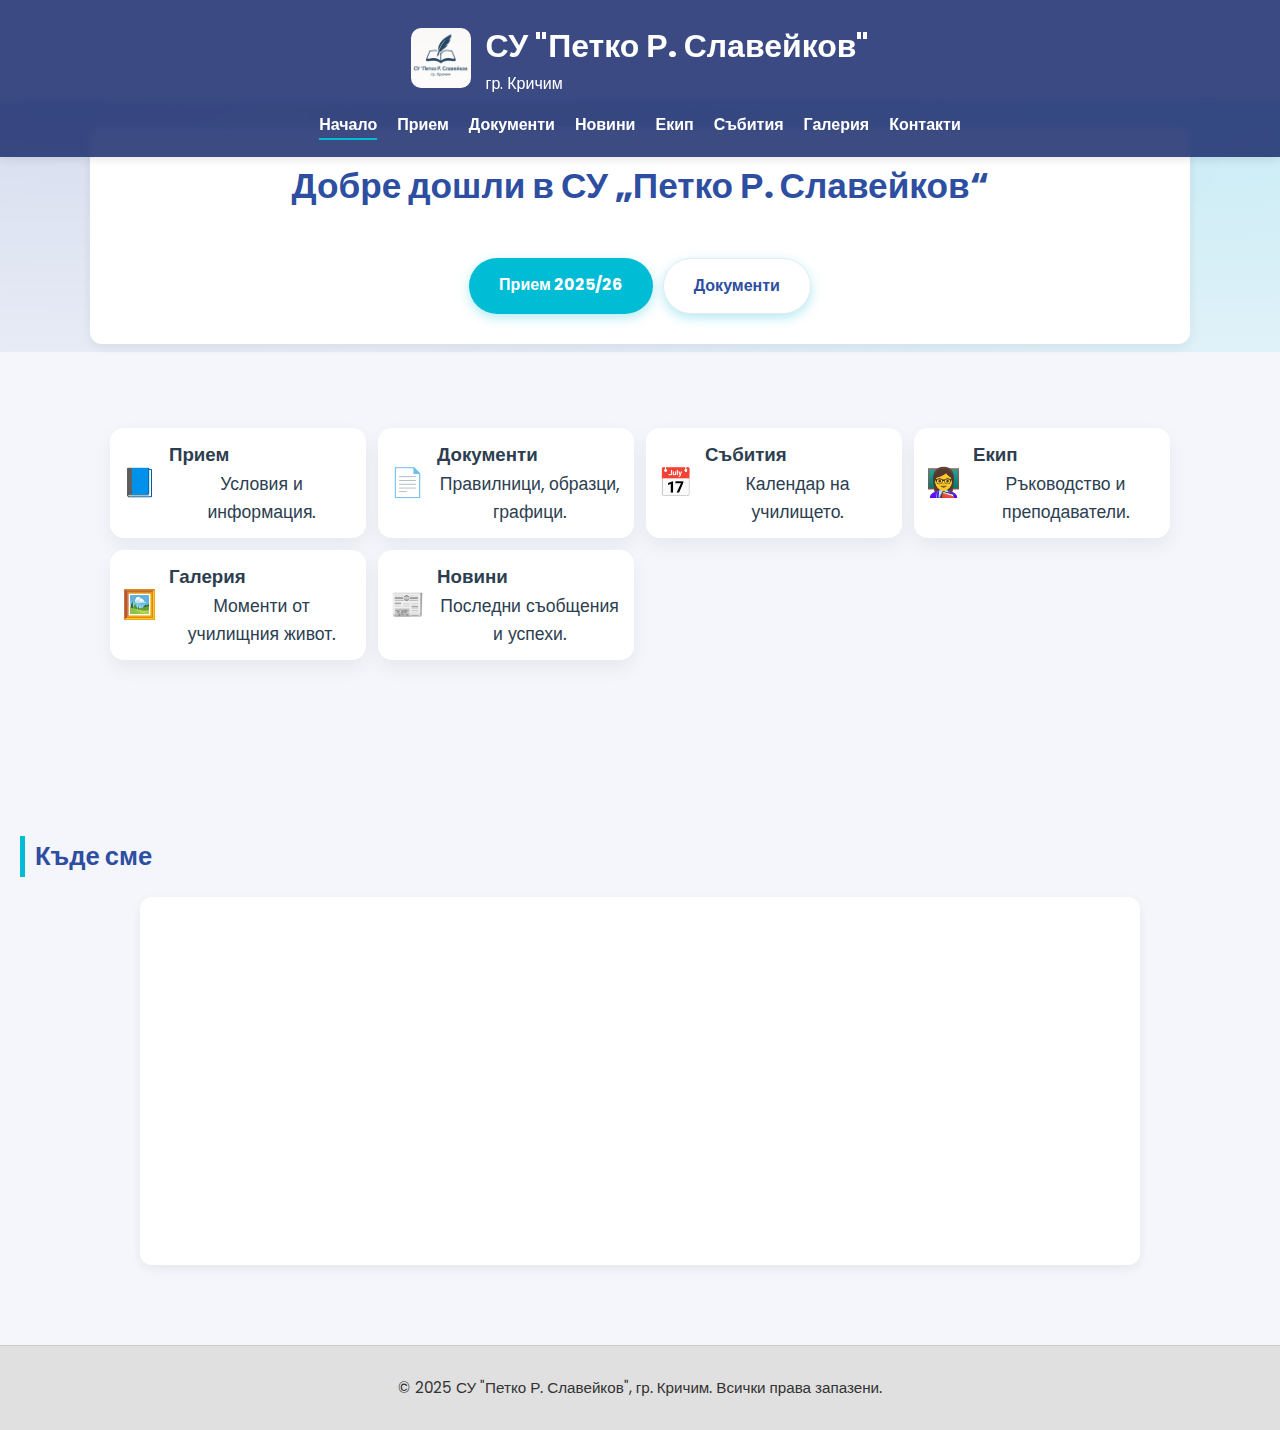
<file: index.html>
<!DOCTYPE html>
<html lang="bg">
<head>
  <meta charset="UTF-8" />
  <meta name="viewport" content="width=device-width, initial-scale=1.0"/>
  <title>СУ "Петко Р. Славейков" – Кричим</title>
  <meta name="description" content="Официален сайт на СУ 'Петко Р. Славейков', гр. Кричим – прием, документи, събития."/>
  <meta name="theme-color" content="#2d4ea1">
  <link rel="stylesheet" href="style.css">
  <link rel="icon" type="image/png" href="favicon.png">
</head>
<body>
<header>
  <div class="logo">
    <img src="logo.png" alt="Лого на училището" loading="lazy" decoding="async">
    <div>
      <h1>СУ "Петко Р. Славейков"</h1>
      <p>гр. Кричим</p>
    </div>
    <button class="burger" aria-label="Меню" aria-controls="nav-links" aria-expanded="false" onclick="toggleMenu(this)">
      <span></span><span></span><span></span>
    </button>
  </div>
  <nav>
    <ul id="nav-links">
      <li><a class="active" href="index.html">Начало</a></li>
      <li><a href="priem.html">Прием</a></li>
      <li><a href="dokumenti.html">Документи</a></li>
      <li><a href="novini.html">Новини</a></li>
      <li><a href="ekip.html">Екип</a></li>
      <li><a href="subitiya.html">Събития</a></li>
      <li><a href="galeriya.html">Галерия</a></li>
      <li><a href="kontakt.html">Контакти</a></li>
    </ul>
  </nav>
</header>

<main>
  <!-- HERO -->
  <section class="home-hero">
    <div class="home-hero__content card">
      <h2>Добре дошли в СУ „Петко Р. Славейков“</h2>
      <p>Прием, документи и събития – на едно място.</p>
      <div class="hero-actions">
        <a class="btn" href="priem.html">Прием 2025/26</a>
        <a class="btn btn--ghost" href="dokumenti.html">Документи</a>
      </div>
    </div>
  </section>

  <!-- БЪРЗИ ВРЪЗКИ -->
  <section class="quick-links">
    <a class="q-card" href="priem.html">
      <div class="q-ico">📘</div>
      <div>
        <h3>Прием</h3>
        <p>Условия и информация.</p>
      </div>
    </a>
    <a class="q-card" href="dokumenti.html">
      <div class="q-ico">📄</div>
      <div>
        <h3>Документи</h3>
        <p>Правилници, образци, графици.</p>
      </div>
    </a>
    <a class="q-card" href="subitiya.html">
      <div class="q-ico">📅</div>
      <div>
        <h3>Събития</h3>
        <p>Календар на училището.</p>
      </div>
    </a>
    <a class="q-card" href="ekip.html">
      <div class="q-ico">👩‍🏫</div>
      <div>
        <h3>Екип</h3>
        <p>Ръководство и преподаватели.</p>
      </div>
    </a>
    <a class="q-card" href="galeriya.html">
      <div class="q-ico">🖼️</div>
      <div>
        <h3>Галерия</h3>
        <p>Моменти от училищния живот.</p>
      </div>
    </a>
    <a class="q-card" href="novini.html">
      <div class="q-ico">📰</div>
      <div>
        <h3>Новини</h3>
        <p>Последни съобщения и успехи.</p>
      </div>
    </a>
  </section>

  <!-- КАРТА -->
  <section>
    <h3 class="team-section-title">Къде сме</h3>
    <div class="card" style="padding:0;overflow:hidden;">
      <iframe
        title="Карта: СУ 'Петко Р. Славейков', Кричим"
        src="https://www.google.com/maps?q=42.047549,24.469337&z=17&output=embed"
        width="100%" height="360" style="border:0;" allowfullscreen loading="lazy"
        referrerpolicy="no-referrer-when-downgrade"></iframe>
    </div>
  </section>
</main>

<footer>
  <p>&copy; 2025 СУ "Петко Р. Славейков", гр. Кричим. Всички права запазени.</p>
</footer>

<script src="script.js"></script>
</body>
</html>
<!-- ЛЕНТА ГАЛЕРИЯ -->
</file>
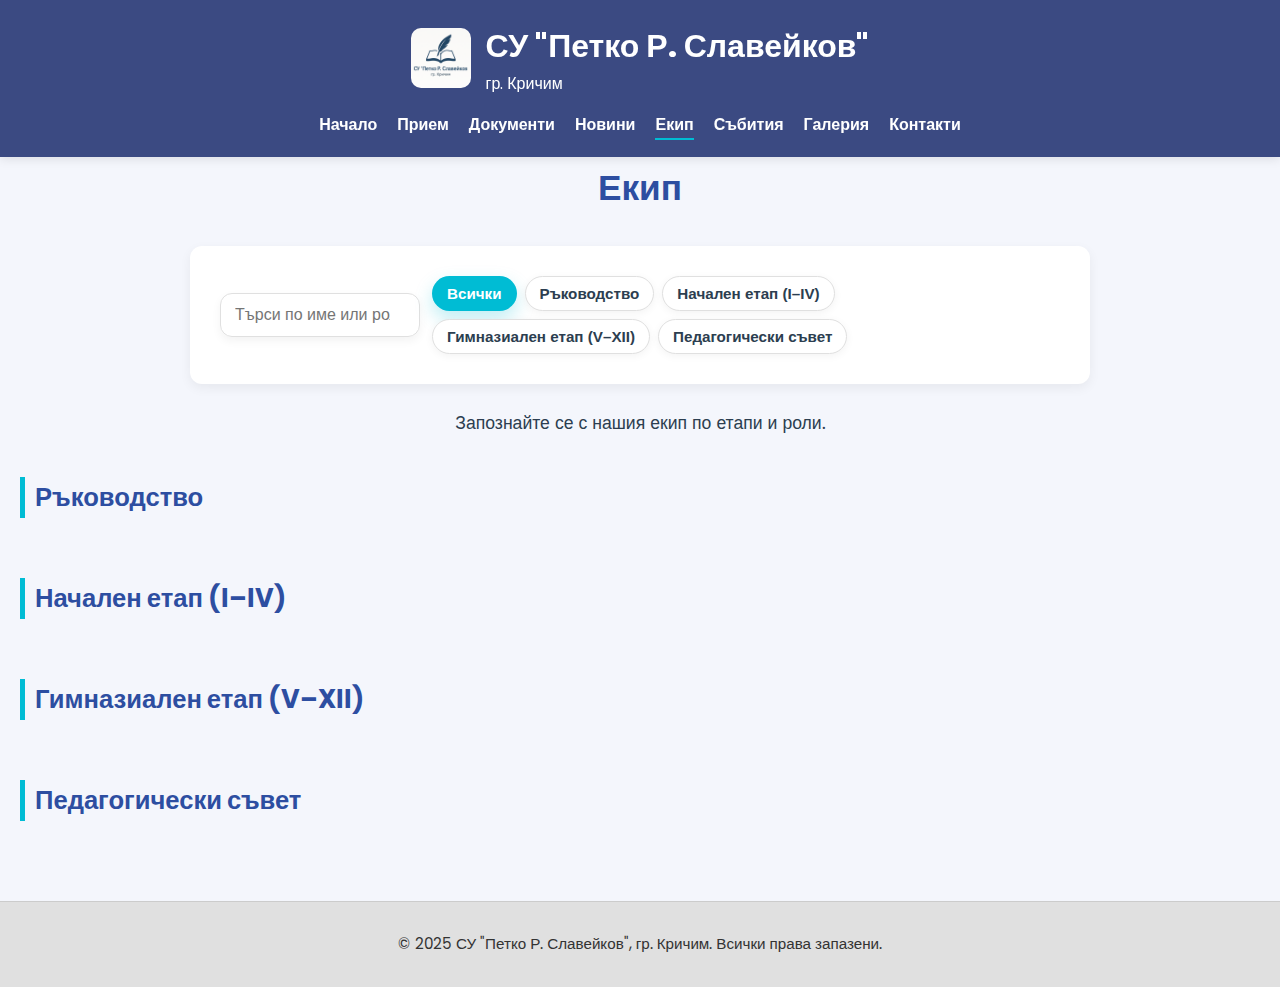
<file: ekip.html>
<!DOCTYPE html>
<html lang="bg">
<head>
  <meta charset="UTF-8">
  <meta name="viewport" content="width=device-width, initial-scale=1.0">
  <title>СУ "Петко Р. Славейков" - Екип</title>

  <meta name="description" content="Педагогически и административен екип на СУ 'П. Р. Славейков', гр. Кричим.">
  <meta property="og:title" content='СУ "Петко Р. Славейков" – Екип'>
  <meta property="og:description" content="Запознайте се с нашите учители и ръководство.">
  <meta property="og:type" content="website">
  <meta property="og:image" content="images/hero-1.jpg">
  <meta name="theme-color" content="#2d4ea1">
  <link rel="preconnect" href="https://fonts.gstatic.com" crossorigin>

  <link rel="stylesheet" href="style.css">
  <link href="https://fonts.googleapis.com/css2?family=Poppins:wght@400;600&display=swap" rel="stylesheet">
  <link rel="icon" type="image/png" href="favicon.png">
</head>
<body>
<header>
  <div class="logo">
    <img src="logo.png" alt="Лого на училището" loading="lazy" decoding="async">
    <div>
      <h1>СУ "Петко Р. Славейков"</h1>
      <p>гр. Кричим</p>
    </div>
    <button class="burger" aria-label="Отвори основното меню" aria-controls="nav-links" aria-expanded="false" onclick="toggleMenu(this)">
      <span></span><span></span><span></span>
    </button>
  </div>
  <nav>
    <ul id="nav-links">
      <li><a href="index.html">Начало</a></li>
      <li><a href="priem.html">Прием</a></li>
      <li><a href="dokumenti.html">Документи</a></li>
      <li><a href="novini.html">Новини</a></li>
      <li><a href="ekip.html">Екип</a></li>
      <li><a href="subitiya.html">Събития</a></li>
      <li><a href="galeriya.html">Галерия</a></li>
      <li><a href="kontakt.html">Контакти</a></li>
    </ul>
  </nav>
</header>

<section>
  <h2>Екип</h2>
  <div class="card team-search-box">
  <div class="team-filters">
    <input id="team-search" class="input" type="search" placeholder="Търси по име или роля…">
    <div class="filter-chips" role="tablist" aria-label="Филтри по етап">
      <button class="chip active" data-stage="" aria-pressed="true">Всички</button>
      <button class="chip" data-stage="rkovodstvo" aria-pressed="false">Ръководство</button>
      <button class="chip" data-stage="nachalen" aria-pressed="false">Начален етап (I–IV)</button>
      <button class="chip" data-stage="gimn" aria-pressed="false">Гимназиален етап (V–XII)</button>
      <button class="chip" data-stage="psuvet" aria-pressed="false">Педагогически съвет</button>
    </div>
  </div>
</div>



  <p>Запознайте се с нашия екип по етапи и роли.</p>

  <!-- Ръководство -->
  <h3 class="team-section-title">Ръководство</h3>
  <div class="teacher-grid">
    <article class="teacher-card" data-stage="rkovodstvo">
      <div class="teacher-photo">
        <img src="images/male.png" alt="Иван Иванов" loading="lazy">
      </div>
      <div class="teacher-body">
        <h3 class="teacher-name">Иван Иванов</h3>
        <p class="teacher-role">Директор</p>
        <div class="teacher-meta">
          <a href="mailto:ivan.ivanov@example.bg">ivan.ivanov@example.bg</a>
        </div>
      </div>
    </article>
    <article class="teacher-card" data-stage="rkovodstvo">
      <div class="teacher-photo">
        <img src="images/female.png" alt="Мария Георгиева" loading="lazy">
      </div>
      <div class="teacher-body">
        <h3 class="teacher-name">Мария Георгиева</h3>
        <p class="teacher-role">Заместник-директор</p>
        <div class="teacher-meta">
          <a href="mailto:m.georgieva@example.bg">m.georgieva@example.bg</a>
        </div>
      </div>
    </article>
  </div>

  <!-- Начален етап -->
  <h3 class="team-section-title">Начален етап (I–IV)</h3>
  <div class="teacher-grid">
    <article class="teacher-card" data-stage="nachalen">
      <div class="teacher-photo">
        <img src="images/female.png" alt="Мария Петрова" loading="lazy">
      </div>
      <div class="teacher-body">
        <h3 class="teacher-name">Мария Петрова</h3>
        <p class="teacher-role">Начален учител</p>
        <div class="teacher-meta">
          <a href="mailto:m.petrova@example.bg">m.petrova@example.bg</a>
        </div>
      </div>
    </article>
    <article class="teacher-card" data-stage="nachalen">
      <div class="teacher-photo">
        <img src="images/female.png" alt="Ирина Стефанова" loading="lazy">
      </div>
      <div class="teacher-body">
        <h3 class="teacher-name">Ирина Стефанова</h3>
        <p class="teacher-role">Начален учител</p>
        <div class="teacher-meta">
          <a href="mailto:i.stefanova@example.bg">i.stefanova@example.bg</a>
        </div>
      </div>
    </article>
  </div>

  <!-- Гимназиален етап -->
  <h3 class="team-section-title">Гимназиален етап (V–XII)</h3>
  <div class="teacher-grid">
    <article class="teacher-card" data-stage="gimn">
      <div class="teacher-photo">
        <img src="images/male.png" alt="Георги Димитров" loading="lazy">
      </div>
      <div class="teacher-body">
        <h3 class="teacher-name">Георги Димитров</h3>
        <p class="teacher-role">Учител по математика</p>
        <div class="teacher-meta">
          <a href="mailto:g.dimitrov@example.bg">g.dimitrov@example.bg</a>
        </div>
      </div>
    </article>
    <article class="teacher-card" data-stage="gimn">
      <div class="teacher-photo">
        <img src="images/female.png" alt="Елена Стоянова" loading="lazy">
      </div>
      <div class="teacher-body">
        <h3 class="teacher-name">Елена Стоянова</h3>
        <p class="teacher-role">Учител по информатика и ИТ</p>
        <div class="teacher-meta">
          <a href="mailto:e.stoyanova@example.bg">e.stoyanova@example.bg</a>
        </div>
      </div>
    </article>
    <article class="teacher-card" data-stage="gimn">
      <div class="teacher-photo">
        <img src="images/female.png" alt="Надежда Колева" loading="lazy">
      </div>
      <div class="teacher-body">
        <h3 class="teacher-name">Надежда Колева</h3>
        <p class="teacher-role">Учител по английски език</p>
        <div class="teacher-meta">
          <a href="mailto:n.koleva@example.bg">n.koleva@example.bg</a>
        </div>
      </div>
    </article>
  </div>

  <!-- Педагогически съвет -->
  <h3 class="team-section-title">Педагогически съвет</h3>
  <div class="teacher-grid">
    <article class="teacher-card" data-stage="psuvet">
      <div class="teacher-photo">
        <img src="images/male.png" alt="Петър Колев" loading="lazy">
      </div>
      <div class="teacher-body">
        <h3 class="teacher-name">Петър Колев</h3>
        <p class="teacher-role">Системен администратор</p>
        <div class="teacher-meta">
          <a href="mailto:p.kolev@example.bg">p.kolev@example.bg</a>
        </div>
      </div>
    </article>
    <article class="teacher-card" data-stage="psuvet">
      <div class="teacher-photo">
        <img src="images/female.png" alt="Виолета Маринова" loading="lazy">
      </div>
      <div class="teacher-body">
        <h3 class="teacher-name">Виолета Маринова</h3>
        <p class="teacher-role">Психолог</p>
        <div class="teacher-meta">
          <a href="mailto:v.marinova@example.bg">v.marinova@example.bg</a>
        </div>
      </div>
    </article>
  </div>
</section>

<footer>
  <p>&copy; 2025 СУ "Петко Р. Славейков", гр. Кричим. Всички права запазени.</p>
</footer>

<script src="script.js"></script>
<script>
(async function(){
  // 1) От къде четем CSV
  const CSV_URL = 'data/teachers.csv'; // смени ако е друг път/линк

  // 2) Контейнери на секциите
  const grids = {
    rkovodstvo: document.querySelector('h3.team-section-title:nth-of-type(1) + .teacher-grid'),
    nachalen:   document.querySelector('h3.team-section-title:nth-of-type(2) + .teacher-grid'),
    gimn:       document.querySelector('h3.team-section-title:nth-of-type(3) + .teacher-grid'),
    psuvet:     document.querySelector('h3.team-section-title:nth-of-type(4) + .teacher-grid'),
  };

  // 3) Плейсхолдър за снимка
  const placeholder = 'images/team/placeholder.jpg';

  // 4) Лек CSV парсер (без библиотеки)
  function parseCSV(text){
    const lines = text.trim().split(/\r?\n/);
    const header = lines.shift().split(',').map(h => h.trim());
    return lines.map(line=>{
      // проста, но надеждна разбивка: разделител „,“ и уважава кавички
      const cols = [];
      let cur = '', inQ = false;
      for (let i=0;i<line.length;i++){
        const ch = line[i];
        if (ch === '"' ) {
          if (inQ && line[i+1] === '"') { cur+='"'; i++; }
          else inQ = !inQ;
        } else if (ch === ',' && !inQ){
          cols.push(cur); cur='';
        } else {
          cur += ch;
        }
      }
      cols.push(cur);
      const obj = {};
      header.forEach((h,idx)=> obj[h] = (cols[idx]||'').trim());
      return obj;
    });
  }

  // 5) Рендер на карта
  function cardHTML(t){
    const photo = t.photo || placeholder;
    const subject = t.subject ? `<div class="teacher-subject">${t.subject}</div>` : '';
    const email = t.email ? `<a href="mailto:${t.email}">${t.email}</a>` : '';
    return `
      <article class="teacher-card" data-stage="${t.stage}">
        <div class="teacher-photo">
          <img src="${photo}" alt="${t.name}" loading="lazy">
        </div>
        <div class="teacher-body">
          <h3 class="teacher-name">${t.name}</h3>
          <p class="teacher-role">${t.role||''}</p>
          ${subject}
          <div class="teacher-meta">${email}</div>
        </div>
      </article>
    `;
  }

  try{
    const res = await fetch(CSV_URL, { cache: 'no-store' });
    if (!res.ok) throw new Error('Не може да се зареди CSV: ' + res.status);
    const text = await res.text();
    const rows = parseCSV(text);

    // Сортираме по stage и order (ако има)
    rows.sort((a,b)=>{
      const s = (a.stage||'').localeCompare(b.stage||'');
      if (s!==0) return s;
      const oa = parseInt(a.order||'999',10), ob = parseInt(b.order||'999',10);
      return oa - ob;
    });

    // Чистим текущото съдържание (по желание)
    Object.values(grids).forEach(g=> g && (g.innerHTML = ''));

    // Пълним секциите
    rows.forEach(t=>{
      const g = grids[t.stage];
      if (!g) return;
      g.insertAdjacentHTML('beforeend', cardHTML(t));
    });
  } catch(err){
    console.error(err);
  }
})();
</script>

</body>
</html>
</file>
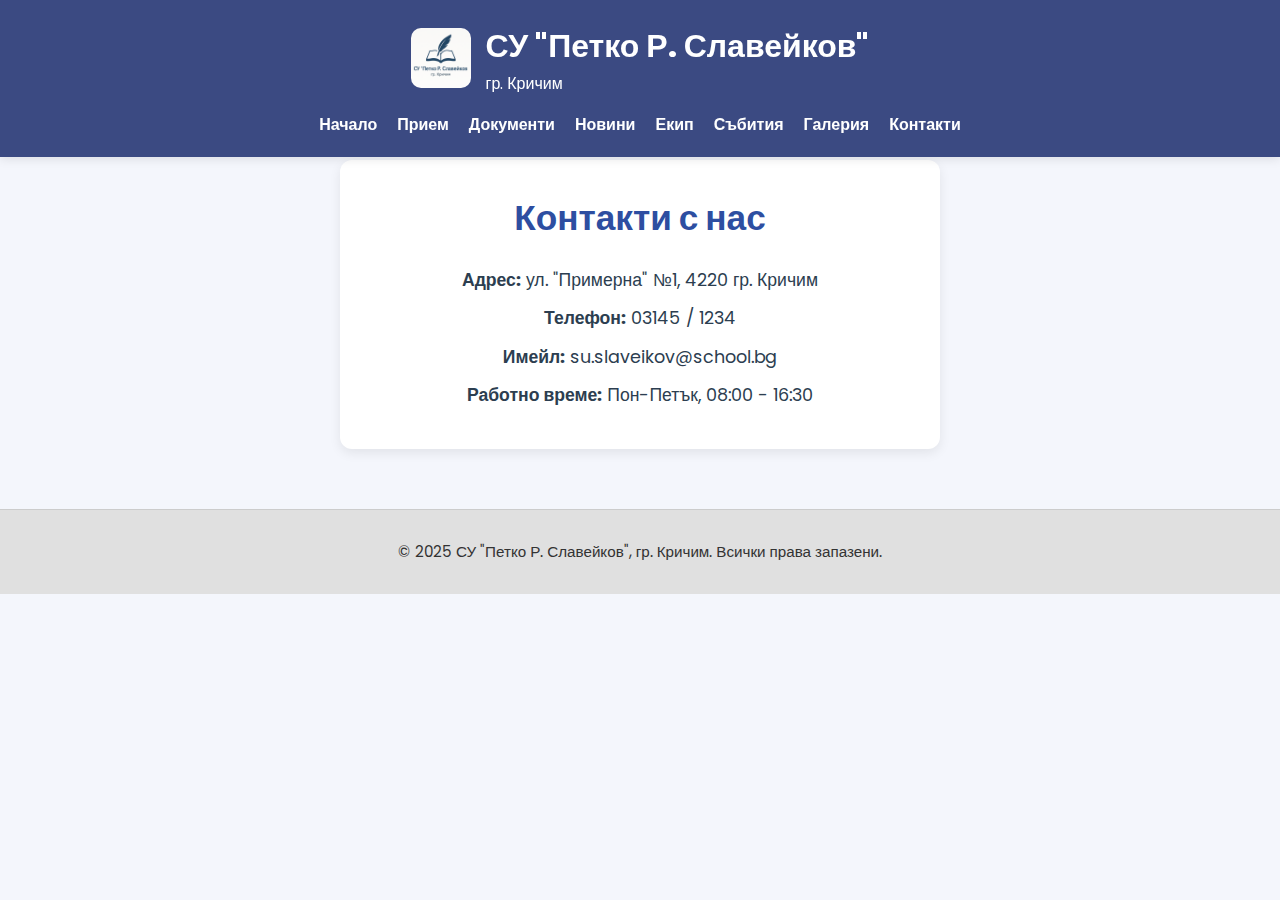
<file: kontakt.html>
<!DOCTYPE html>
<html lang="bg">
<head>
  <meta charset="UTF-8">
  <meta name="viewport" content="width=device-width, initial-scale=1.0">
  <title>Контакти – СУ "Петко Р. Славейков"</title>
  <link rel="stylesheet" href="style.css">
  <link href="https://fonts.googleapis.com/css2?family=Poppins:wght@400;600&display=swap" rel="stylesheet">
  <link rel="icon" type="image/png" href="favicon.png">
  <style>
    .contact-section {
      background: var(--background-color);
      padding: 60px 20px;
      text-align: center;
    }

    .contact-card {
      max-width: 600px;
      background: var(--card-bg);
      margin: 0 auto;
      padding: 30px;
      border-radius: 12px;
      box-shadow: 0 4px 12px rgba(0,0,0,0.08);
    }

    .contact-card h2 {
      color: var(--primary-color);
      margin-bottom: 20px;
    }

    .contact-card p {
      font-size: 1.1em;
      margin-bottom: 10px;
    }
  </style>
</head>
<body>
  <header>
    <div class="logo">
      <img src="logo.png" alt="Лого на училището">
      <div>
        <h1>СУ "Петко Р. Славейков"</h1>
        <p>гр. Кричим</p>
      </div>
    </div>
    <div class="burger" onclick="toggleMenu()">
      <span></span>
      <span></span>
      <span></span>
    </div>
    <nav>
      <ul id="nav-links">
        <li><a href="index.html">Начало</a></li>
        <li><a href="priem.html">Прием</a></li>
        <li><a href="dokumenti.html">Документи</a></li>
        <li><a href="novini.html">Новини</a></li>
        <li><a href="ekip.html">Екип</a></li>
        <li><a href="subitiya.html">Събития</a></li>
        <li><a href="galeriya.html">Галерия</a></li>
        <li><a href="kontakt.html">Контакти</a></li>
      </ul>
    </nav>
  </header>

  <section class="contact-section">
    <div class="contact-card">
      <h2>Контакти с нас</h2>
      <p><strong>Адрес:</strong> ул. "Примерна" №1, 4220 гр. Кричим</p>
      <p><strong>Телефон:</strong> 03145 / 1234</p>
      <p><strong>Имейл:</strong> su.slaveikov@school.bg</p>
      <p><strong>Работно време:</strong> Пон-Петък, 08:00 - 16:30</p>
    </div>
  </section>

  <footer>
    <p>&copy; 2025 СУ "Петко Р. Славейков", гр. Кричим. Всички права запазени.</p>
  </footer>

  <script>
    function toggleMenu() {
      const nav = document.getElementById('nav-links');
      nav.classList.toggle('active');
    }
  </script>
</body>
</html>
</file>
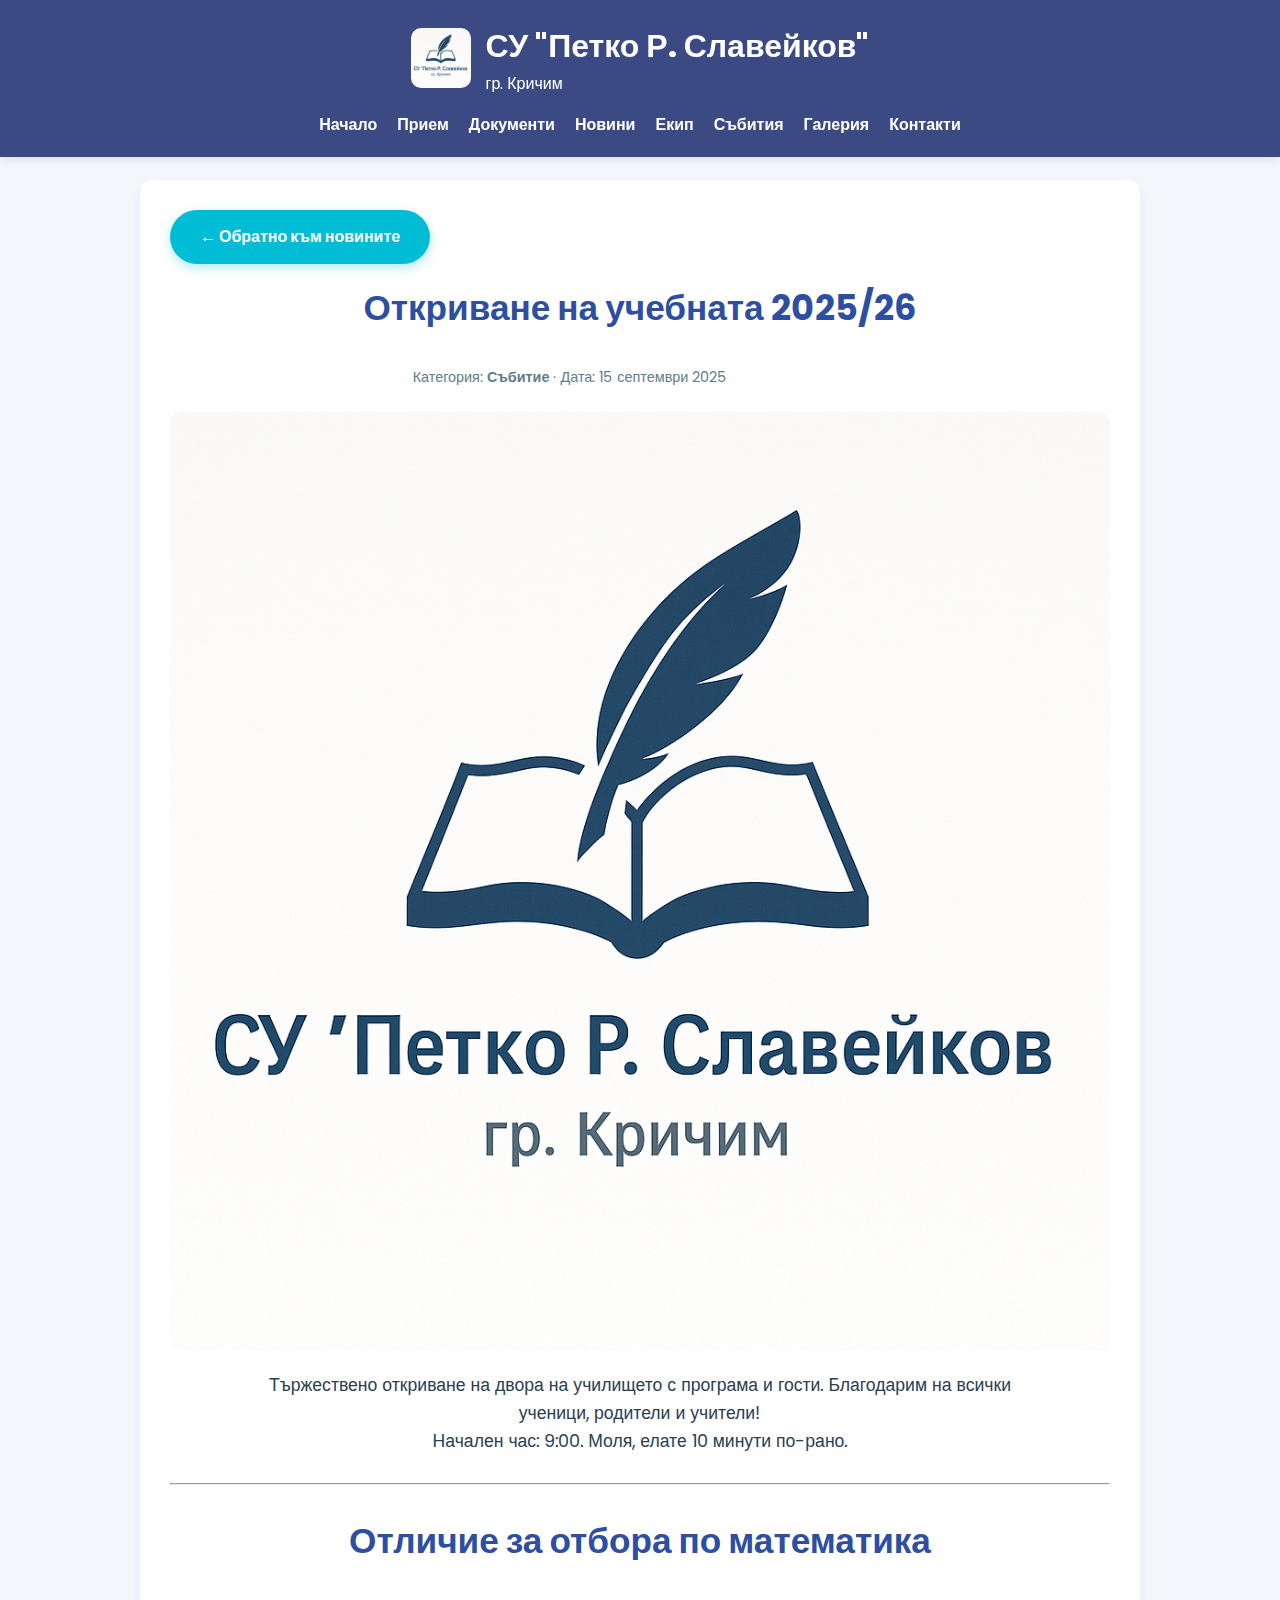
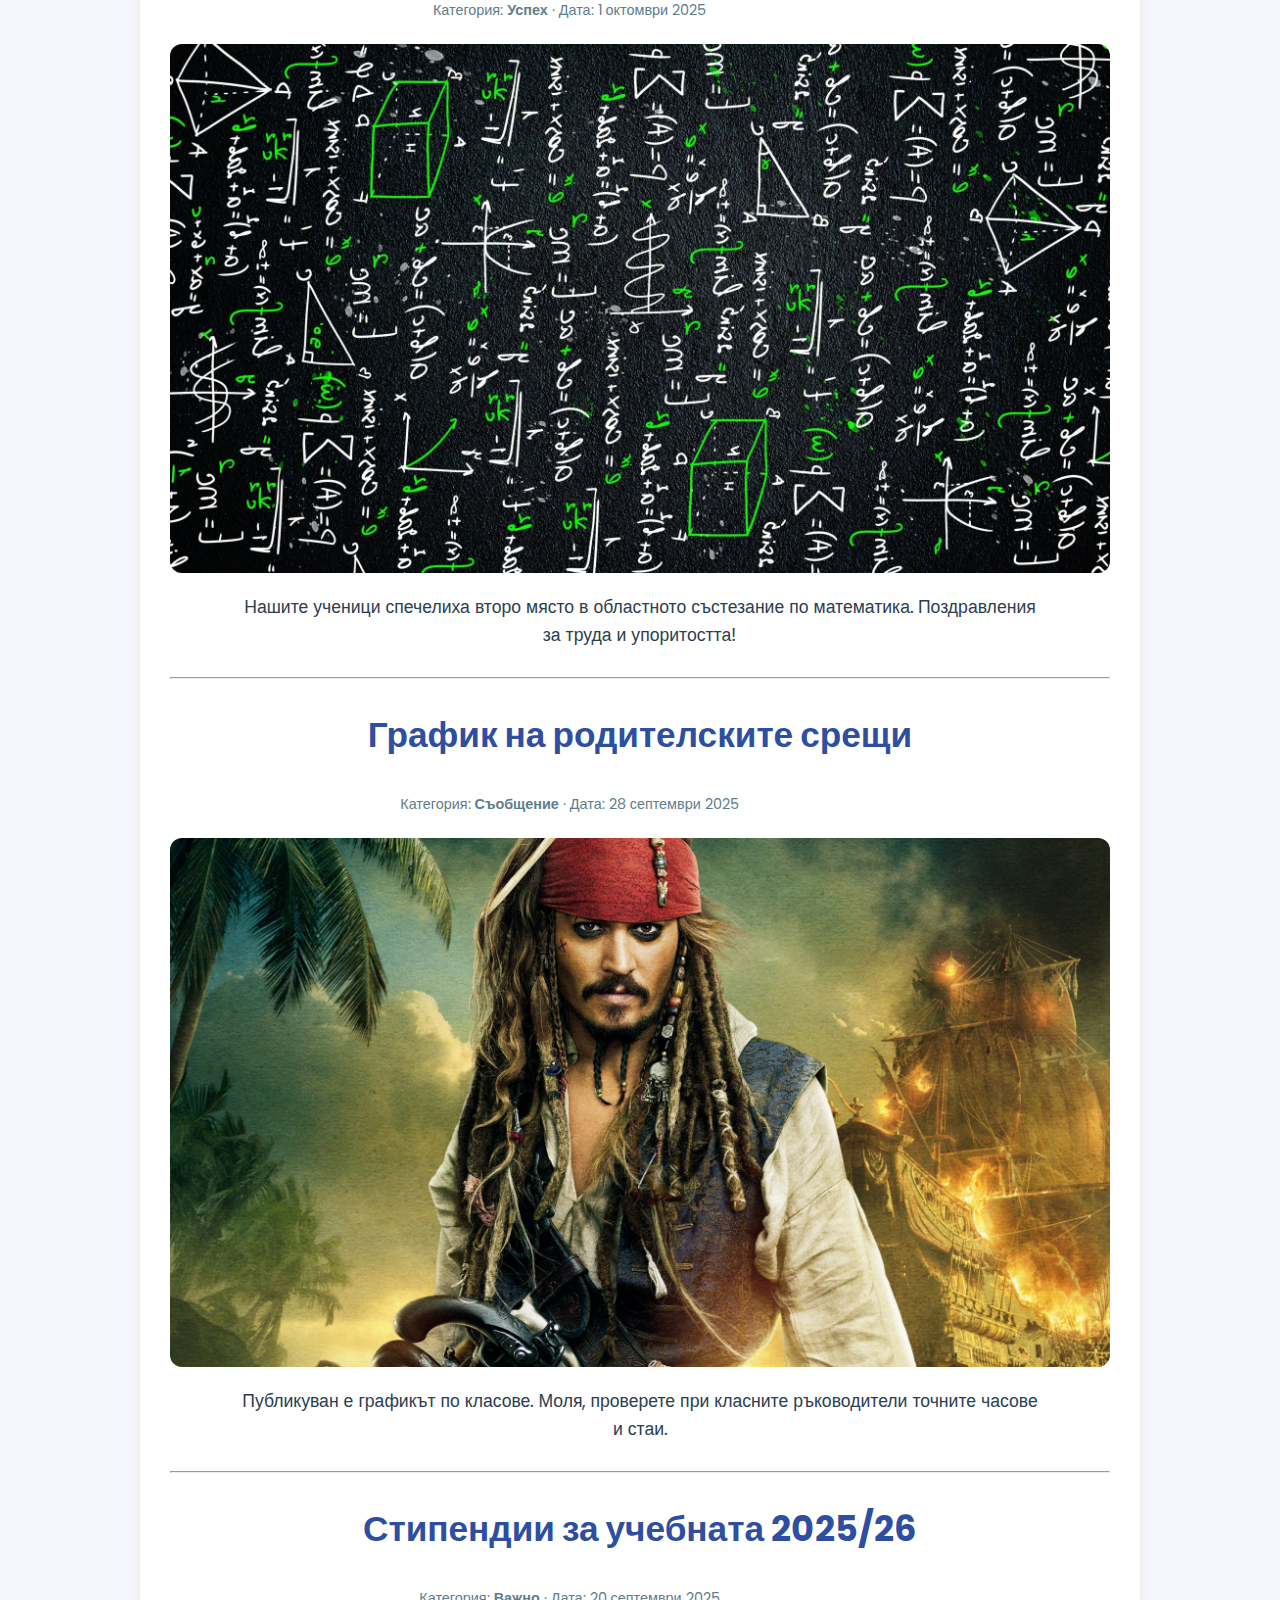
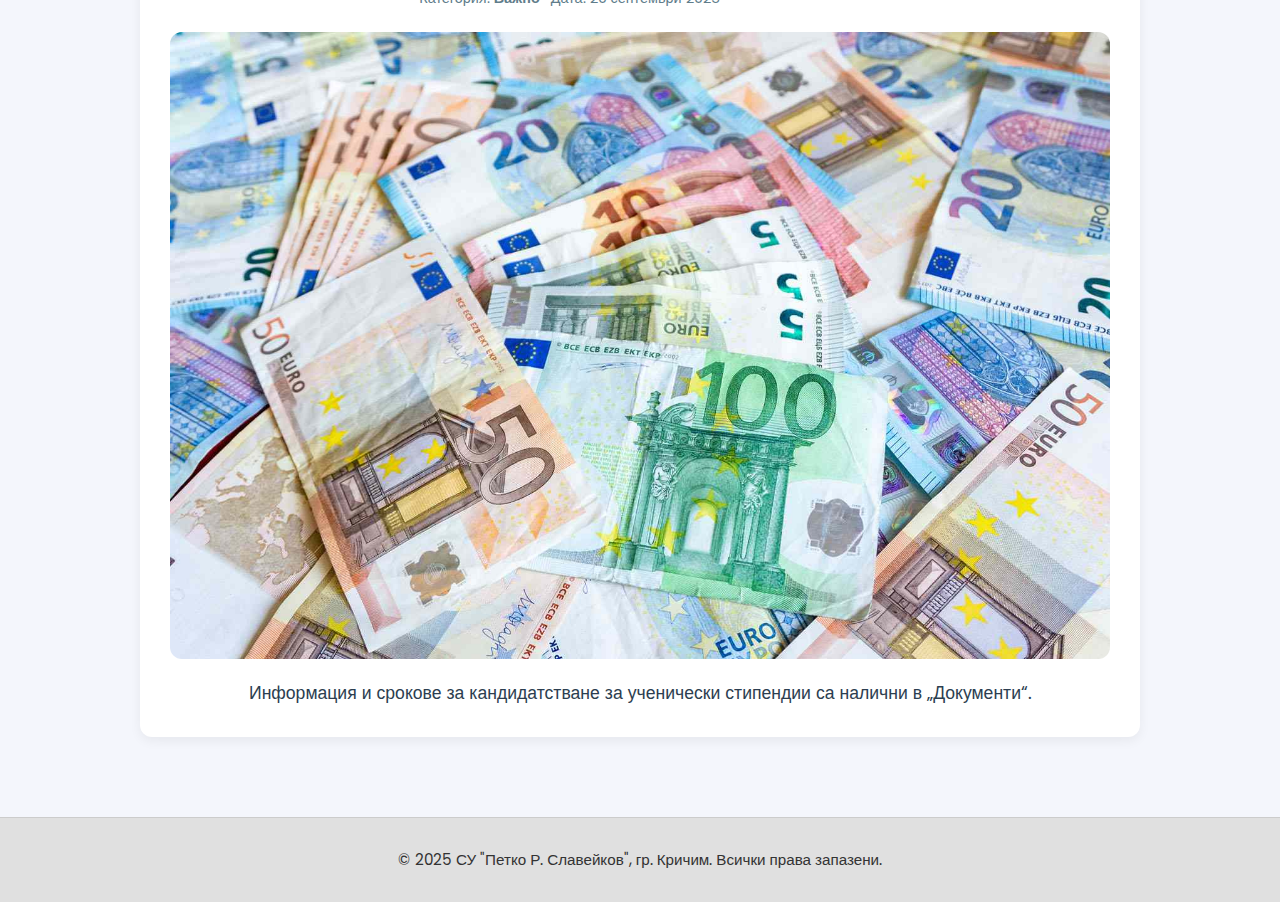
<file: news-single.html>
<!DOCTYPE html>
<html lang="bg">
<head>
  <meta charset="UTF-8" />
  <meta name="viewport" content="width=device-width, initial-scale=1.0"/>
  <title>Новина – СУ "Петко Р. Славейков"</title>

  <meta name="description" content="Единична новина от СУ 'П. Р. Славейков', гр. Кричим.">
  <meta property="og:title" content='Новина – СУ "П. Р. Славейков"'>
  <meta property="og:description" content="Новини от училището.">
  <meta property="og:type" content="article">
  <meta property="og:image" content="images/hero-1.jpg">
  <meta name="theme-color" content="#2d4ea1">

  <link rel="stylesheet" href="style.css">
  <link href="https://fonts.googleapis.com/css2?family=Poppins:wght@400;600&display=swap" rel="stylesheet">
  <link rel="icon" type="image/png" href="favicon.png">
</head>
<body>
<header>
  <div class="logo">
    <img src="logo.png" alt="Лого на училището" loading="lazy" decoding="async">
    <div>
      <h1>СУ "Петко Р. Славейков"</h1>
      <p>гр. Кричим</p>
    </div>
    <button class="burger" aria-label="Отвори основното меню" aria-controls="nav-links" aria-expanded="false" onclick="toggleMenu(this)">
      <span></span><span></span><span></span>
    </button>
  </div>
  <nav>
    <ul id="nav-links">
      <li><a href="index.html">Начало</a></li>
      <li><a href="priem.html">Прием</a></li>
      <li><a href="dokumenti.html">Документи</a></li>
      <li><a href="novini.html">Новини</a></li>
      <li><a href="ekip.html">Екип</a></li>
      <li><a href="subitiya.html">Събития</a></li>
      <li><a href="galeriya.html">Галерия</a></li>
      <li><a href="kontakt.html">Контакти</a></li>
    </ul>
  </nav>
</header>

<section>
  <div class="card news-single">
    <a class="btn" href="novini.html" style="margin-bottom:16px; display:inline-block;">← Обратно към новините</a>

    <!-- Якорът в URL (#otkrivane-2025) ти позволява да скролнеш до конкретната секция -->
    <article id="otkrivane-2025">
      <h2>Откриване на учебната 2025/26</h2>
      <p class="news-meta">Категория: <strong>Събитие</strong> · Дата: <time datetime="2025-09-15">15 септември 2025</time></p>
      <img src="images/news/15 september.png" alt="Откриване на учебната година" loading="lazy" style="width:100%;border-radius:12px;margin:12px 0;">
      <p>Тържествено откриване на двора на училището с програма и гости. Благодарим на всички ученици, родители и учители!</p>
      <p>Начален час: 9:00. Моля, елате 10 минути по-рано.</p>
    </article>

    <hr style="margin:28px 0;">

    <article id="matematika-otbor">
      <h2>Отличие за отбора по математика</h2>
      <p class="news-meta">Категория: <strong>Успех</strong> · Дата: <time datetime="2025-10-01">1 октомври 2025</time></p>
      <img src="images/news/math.jpg" alt="Отбор по математика" loading="lazy" style="width:100%;border-radius:12px;margin:12px 0;">
      <p>Нашите ученици спечелиха второ място в областното състезание по математика. Поздравления за труда и упоритостта!</p>
    </article>

    <hr style="margin:28px 0;">

    <article id="grafik-sreshti">
      <h2>График на родителските срещи</h2>
      <p class="news-meta">Категория: <strong>Съобщение</strong> · Дата: <time datetime="2025-09-28">28 септември 2025</time></p>
      <img src="images/news/parents.jpg" alt="Родителски срещи" loading="lazy" style="width:100%;border-radius:12px;margin:12px 0;">
      <p>Публикуван е графикът по класове. Моля, проверете при класните ръководители точните часове и стаи.</p>
    </article>

    <hr style="margin:28px 0;">

    <article id="stipendii-2025">
      <h2>Стипендии за учебната 2025/26</h2>
      <p class="news-meta">Категория: <strong>Важно</strong> · Дата: <time datetime="2025-09-20">20 септември 2025</time></p>
      <img src="images/news/stipendii.jpg" alt="Стипендии" loading="lazy" style="width:100%;border-radius:12px;margin:12px 0;">
      <p>Информация и срокове за кандидатстване за ученически стипендии са налични в „Документи“.</p>
    </article>
  </div>
</section>

<footer>
  <p>&copy; 2025 СУ "Петко Р. Славейков", гр. Кричим. Всички права запазени.</p>
</footer>

<script src="script.js"></script>
<script>
  // ако има хеш в URL, скролни до него плавно
  window.addEventListener('load', ()=>{
    if (location.hash) {
      const el = document.querySelector(location.hash);
      if (el) el.scrollIntoView({behavior:'smooth', block:'start'});
    }
  });
</script>
</body>
</html>
</file>
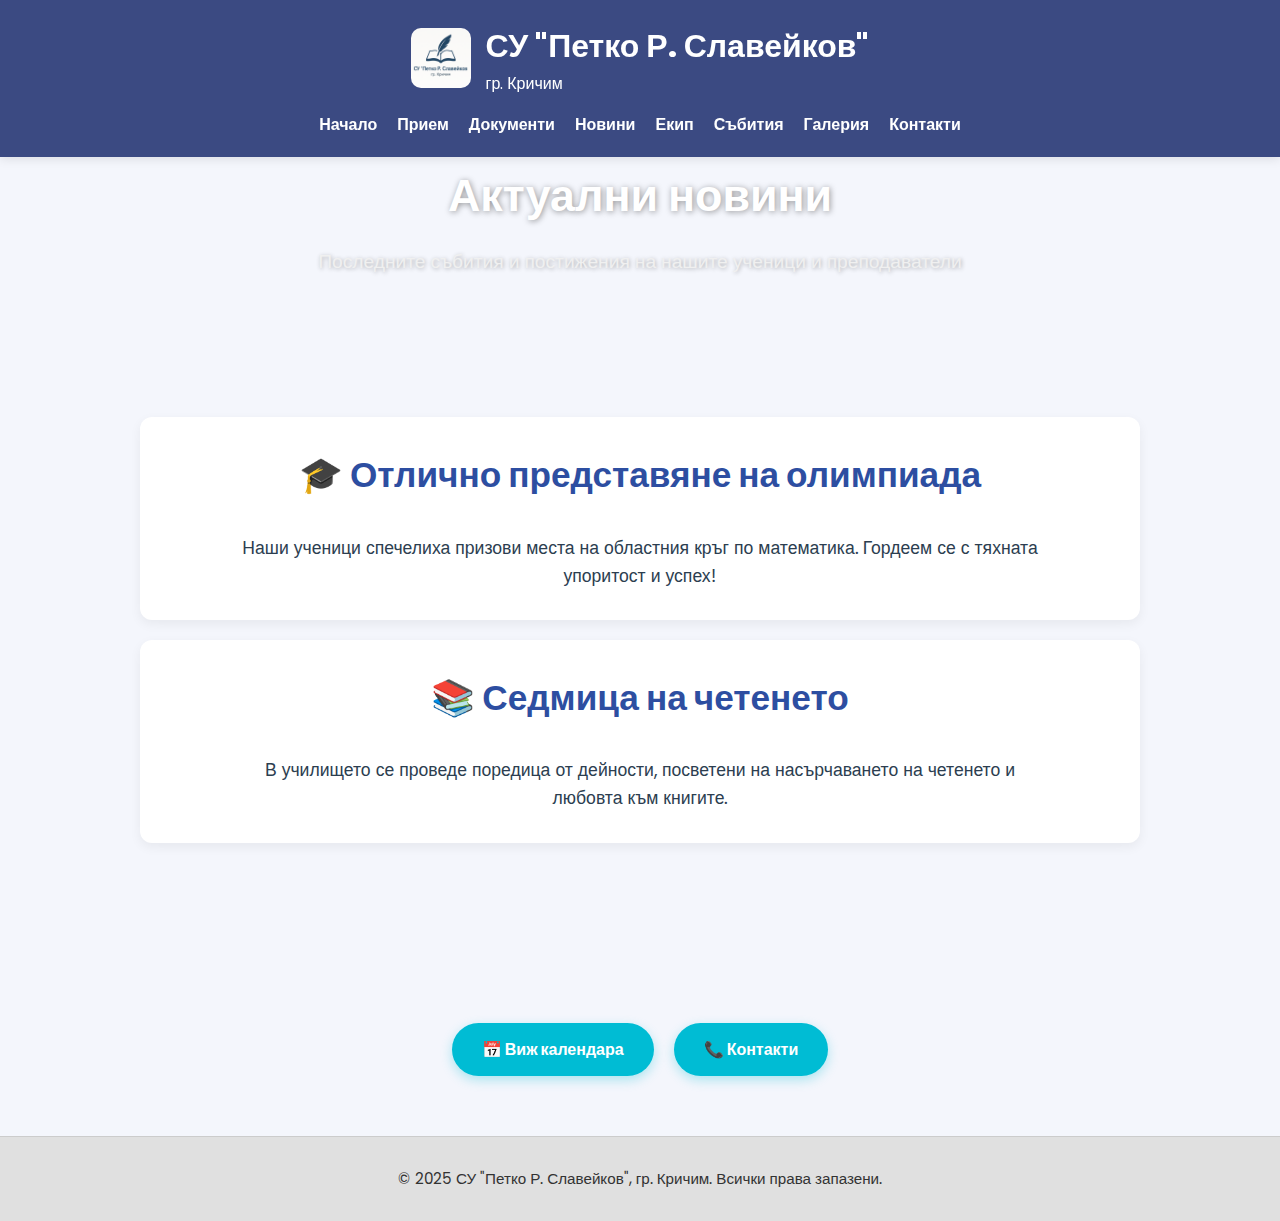
<file: novini.html>
<!DOCTYPE html>
<html lang="bg">
<head>
  <meta charset="UTF-8">
  <meta name="viewport" content="width=device-width, initial-scale=1.0">
  <title>Новини – СУ "Петко Р. Славейков"</title>
  <link rel="stylesheet" href="style.css">
  <link href="https://fonts.googleapis.com/css2?family=Poppins:wght@400;600&display=swap" rel="stylesheet">
  <link rel="icon" type="image/png" href="favicon.png">
</head>
<body>
  <header>
    <div class="logo">
      <img src="logo.png" alt="Лого на училището">
      <div>
        <h1>СУ "Петко Р. Славейков"</h1>
        <p>гр. Кричим</p>
      </div>
    </div>
    <div class="burger" onclick="toggleMenu()">
      <span></span>
      <span></span>
      <span></span>
    </div>
    <nav>
      <ul id="nav-links">
        <li><a href="index.html">Начало</a></li>
        <li><a href="priem.html">Прием</a></li>
        <li><a href="dokumenti.html">Документи</a></li>
        <li><a href="novini.html">Новини</a></li>
        <li><a href="ekip.html">Екип</a></li>
        <li><a href="subitiya.html">Събития</a></li>
        <li><a href="galeriya.html">Галерия</a></li>
        <li><a href="kontakt.html">Контакти</a></li>
      </ul>
    </nav>
  </header>

  <section class="hero">
    <h2>Актуални новини</h2>
    <p>Последните събития и постижения на нашите ученици и преподаватели</p>
  </section>

  <section>
    <div class="card">
      <h2>🎓 Отлично представяне на олимпиада</h2>
      <p>Наши ученици спечелиха призови места на областния кръг по математика. Гордеем се с тяхната упоритост и успех!</p>
    </div>
    <div class="card">
      <h2>📚 Седмица на четенето</h2>
      <p>В училището се проведе поредица от дейности, посветени на насърчаването на четенето и любовта към книгите.</p>
    </div>
  </section>

  <section class="cta-buttons">
    <a href="subitiya.html" class="btn">📅 Виж календара</a>
    <a href="kontakt.html" class="btn">📞 Контакти</a>
  </section>

  <footer>
    <p>&copy; 2025 СУ "Петко Р. Славейков", гр. Кричим. Всички права запазени.</p>
  </footer>

  <script>
    function toggleMenu() {
      const nav = document.getElementById('nav-links');
      nav.classList.toggle('active');
    }
  </script>
</body>
</html>
</file>
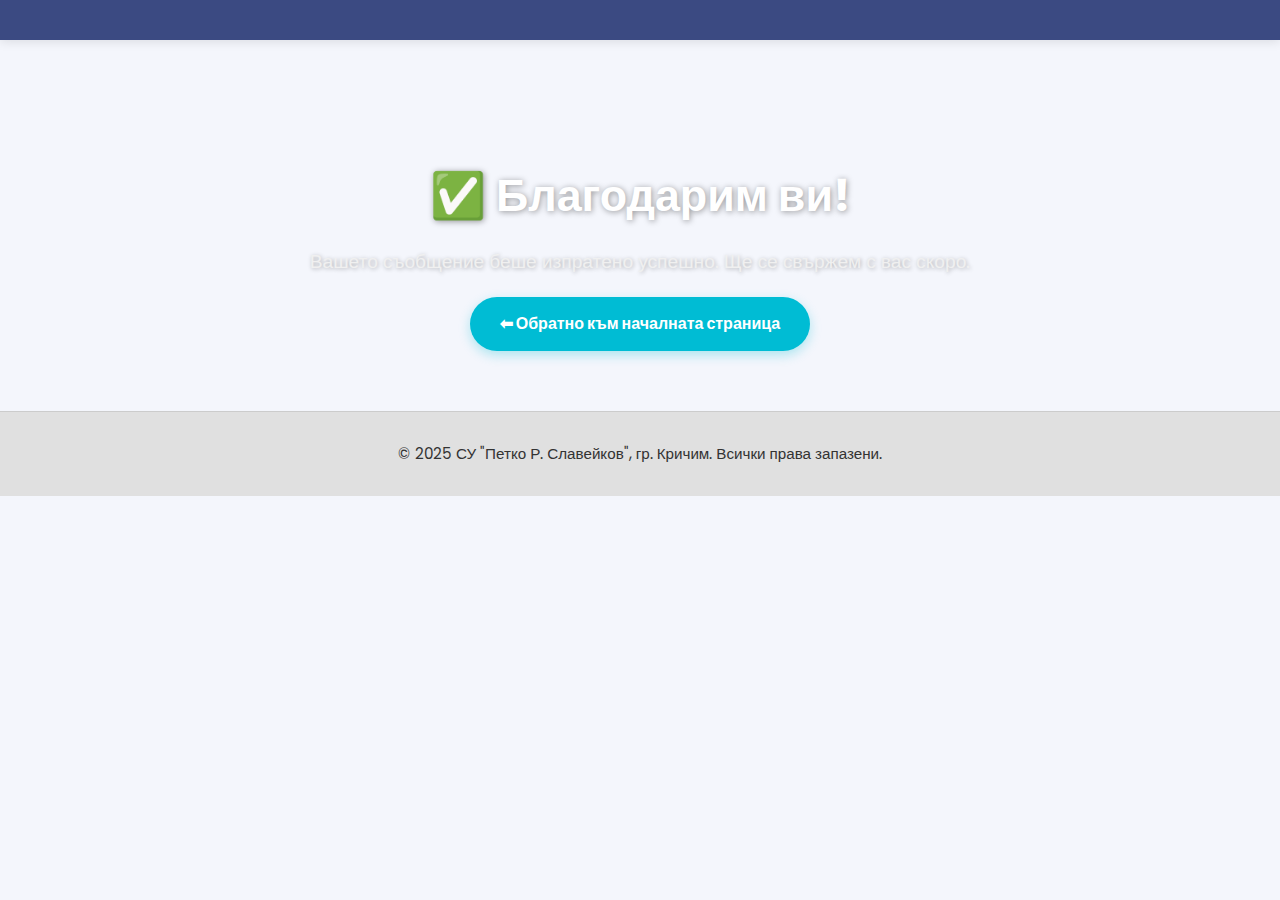
<file: thanks.html>
<!DOCTYPE html>
<html lang="bg">
<head>
  <meta charset="UTF-8">
  <meta name="viewport" content="width=device-width, initial-scale=1.0">
  <title>Благодаря!</title>
  <link rel="stylesheet" href="style.css">
</head>
<body>
  <header>
    <!-- можеш да копираш същия header от другите страници -->
  </header>

  <section class="hero" style="padding:60px 20px; text-align:center;">
    <h2>✅ Благодарим ви!</h2>
    <p>Вашето съобщение беше изпратено успешно. Ще се свържем с вас скоро.</p>
    <a href="index.html" class="btn" style="margin-top:20px; display:inline-block;">⬅ Обратно към началната страница</a>
  </section>

  <footer>
    <p>&copy; 2025 СУ "Петко Р. Славейков", гр. Кричим. Всички права запазени.</p>
  </footer>
</body>
</html>
</file>
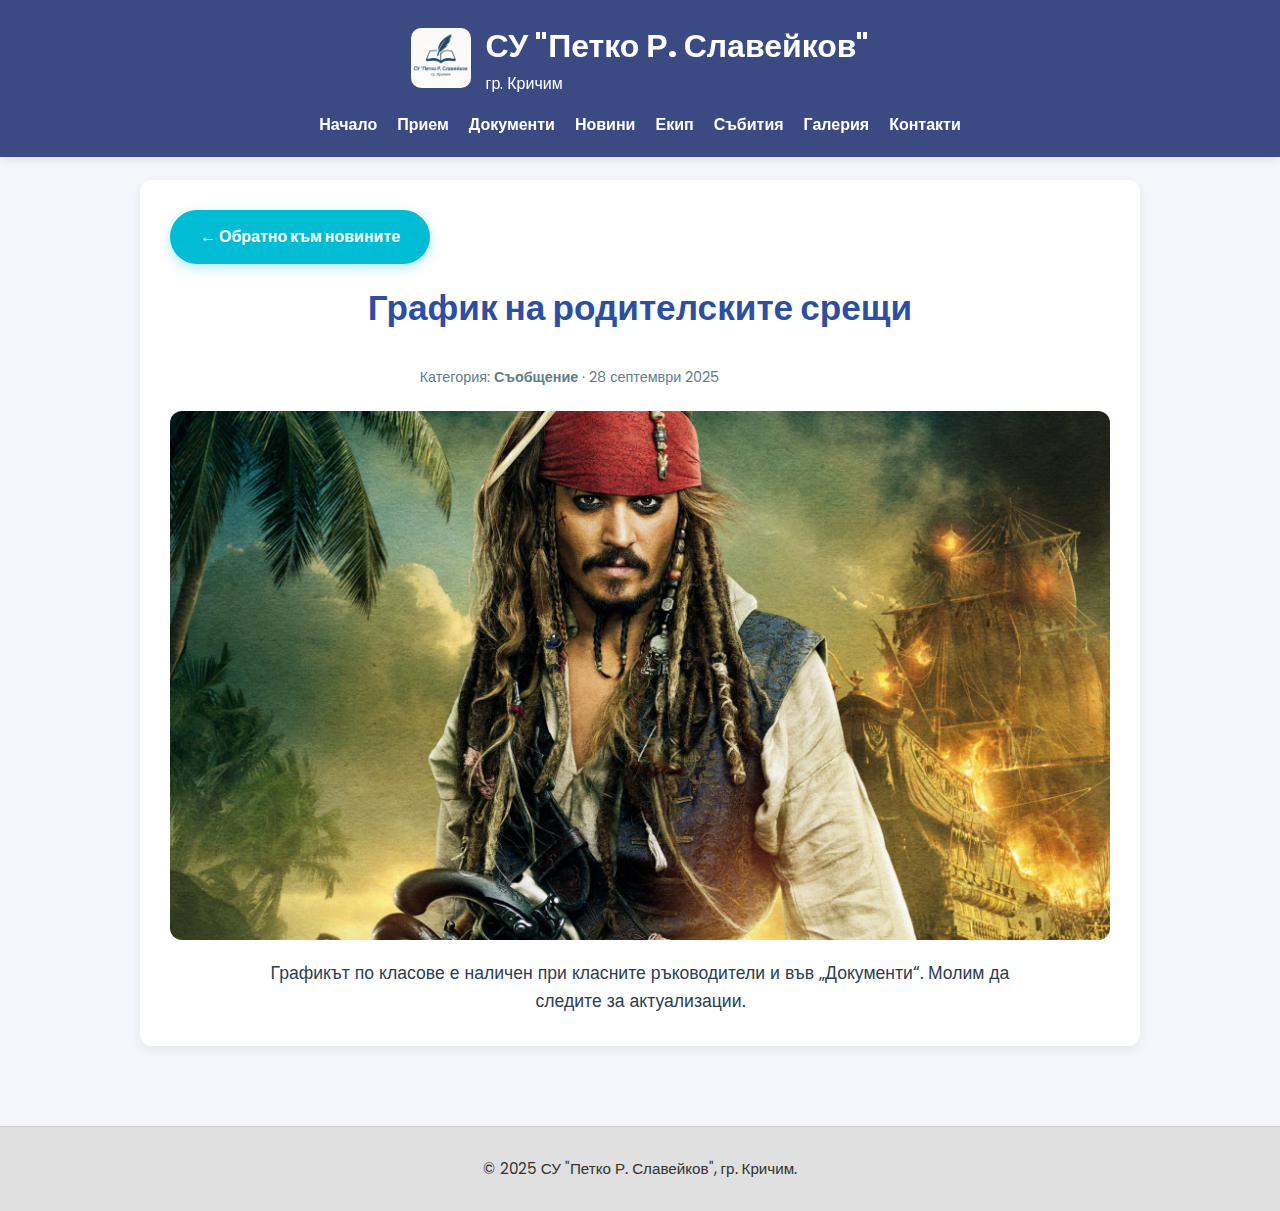
<file: news/grafik-sreshti.html>
<!DOCTYPE html>
<html lang="bg">
<head>
  <meta charset="UTF-8" />
  <meta name="viewport" content="width=device-width, initial-scale=1.0"/>
  <title>График на родителските срещи – СУ "Петко Р. Славейков"</title>
  <meta name="description" content="Публикуван е графикът по класове за предстоящите родителски срещи.">
  <meta property="og:type" content="article">
  <meta property="og:title" content="График на родителските срещи">
  <meta property="og:description" content="Проверете датите и часовете по класове.">
  <meta property="og:image" content="../images/news/parents-full.jpg">
  <meta name="theme-color" content="#2d4ea1">
  <link rel="stylesheet" href="../style.css">
  <link rel="icon" type="image/png" href="../favicon.png">
</head>
<body>
  <header>
    <div class="logo">
      <img src="../logo.png" alt="Лого на училището" loading="lazy" decoding="async">
      <div><h1>СУ "Петко Р. Славейков"</h1><p>гр. Кричим</p></div>
      <button class="burger" aria-label="Меню" aria-controls="nav-links" aria-expanded="false" onclick="toggleMenu(this)"><span></span><span></span><span></span></button>
    </div>
    <nav>
      <ul id="nav-links">
        <li><a href="../index.html">Начало</a></li>
        <li><a href="../priem.html">Прием</a></li>
        <li><a href="../dokumenti.html">Документи</a></li>
        <li><a href="../novini.html">Новини</a></li>
        <li><a href="../ekip.html">Екип</a></li>
        <li><a href="../subitiya.html">Събития</a></li>
        <li><a href="../galeriya.html">Галерия</a></li>
        <li><a href="../kontakt.html">Контакти</a></li>
      </ul>
    </nav>
  </header>

  <section>
    <div class="card news-single">
      <a class="btn" href="../novini.html" style="margin-bottom:16px;display:inline-block;">← Обратно към новините</a>
      <article>
        <h2>График на родителските срещи</h2>
        <p class="news-meta">Категория: <strong>Съобщение</strong> · <time datetime="2025-09-28">28 септември 2025</time></p>
        <img src="../images/news/parents.jpg" alt="Родителски срещи" loading="lazy" style="width:100%;border-radius:12px;margin:12px 0;">
        <p>Графикът по класове е наличен при класните ръководители и във „Документи“. Молим да следите за актуализации.</p>
      </article>
    </div>
  </section>

  <footer><p>&copy; 2025 СУ "Петко Р. Славейков", гр. Кричим.</p></footer>
  <script src="../script.js"></script>
</body>
</html>
</file>
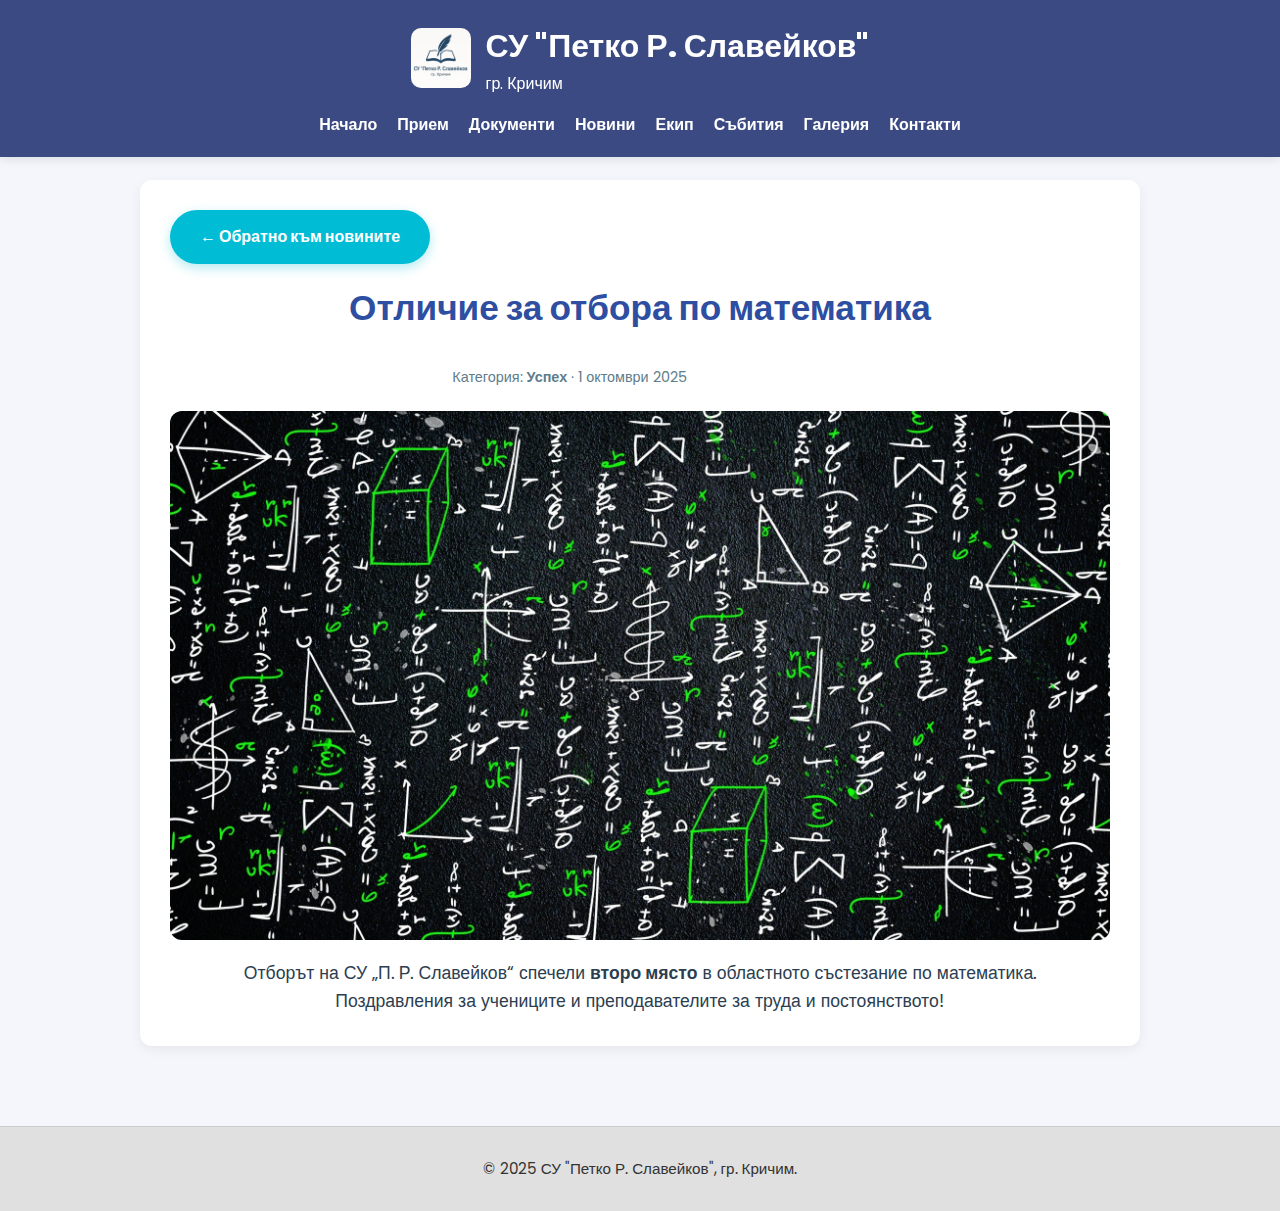
<file: news/matematika-otbor.html>
<!DOCTYPE html>
<html lang="bg">
<head>
  <meta charset="UTF-8" />
  <meta name="viewport" content="width=device-width, initial-scale=1.0"/>
  <title>Отличие за отбора по математика – СУ "Петко Р. Славейков"</title>
  <meta name="description" content="Нашите ученици спечелиха отличия на областно състезание по математика.">
  <meta property="og:type" content="article">
  <meta property="og:title" content="Отличие за отбора по математика">
  <meta property="og:description" content="Второ място на областното състезание.">
  <meta property="og:image" content="../images/news/maths-team-full.jpg">
  <meta name="theme-color" content="#2d4ea1">
  <link rel="stylesheet" href="../style.css">
  <link rel="icon" type="image/png" href="../favicon.png">
</head>
<body>
  <header>
    <div class="logo">
      <img src="../logo.png" alt="Лого на училището" loading="lazy" decoding="async">
      <div><h1>СУ "Петко Р. Славейков"</h1><p>гр. Кричим</p></div>
      <button class="burger" aria-label="Меню" aria-controls="nav-links" aria-expanded="false" onclick="toggleMenu(this)"><span></span><span></span><span></span></button>
    </div>
    <nav>
      <ul id="nav-links">
        <li><a href="../index.html">Начало</a></li>
        <li><a href="../priem.html">Прием</a></li>
        <li><a href="../dokumenti.html">Документи</a></li>
        <li><a href="../novini.html">Новини</a></li>
        <li><a href="../ekip.html">Екип</a></li>
        <li><a href="../subitiya.html">Събития</a></li>
        <li><a href="../galeriya.html">Галерия</a></li>
        <li><a href="../kontakt.html">Контакти</a></li>
      </ul>
    </nav>
  </header>

  <section>
    <div class="card news-single">
      <a class="btn" href="../novini.html" style="margin-bottom:16px;display:inline-block;">← Обратно към новините</a>
      <article>
        <h2>Отличие за отбора по математика</h2>
        <p class="news-meta">Категория: <strong>Успех</strong> · <time datetime="2025-10-01">1 октомври 2025</time></p>
        <img src="../images/news/math.jpg" alt="Отбор по математика" loading="lazy" style="width:100%;border-radius:12px;margin:12px 0;">
        <p>Отборът на СУ „П. Р. Славейков“ спечели <strong>второ място</strong> в областното състезание по математика. Поздравления за учениците и преподавателите за труда и постоянството!</p>
      </article>
    </div>
  </section>

  <footer><p>&copy; 2025 СУ "Петко Р. Славейков", гр. Кричим.</p></footer>
  <script src="../script.js"></script>
</body>
</html>
</file>
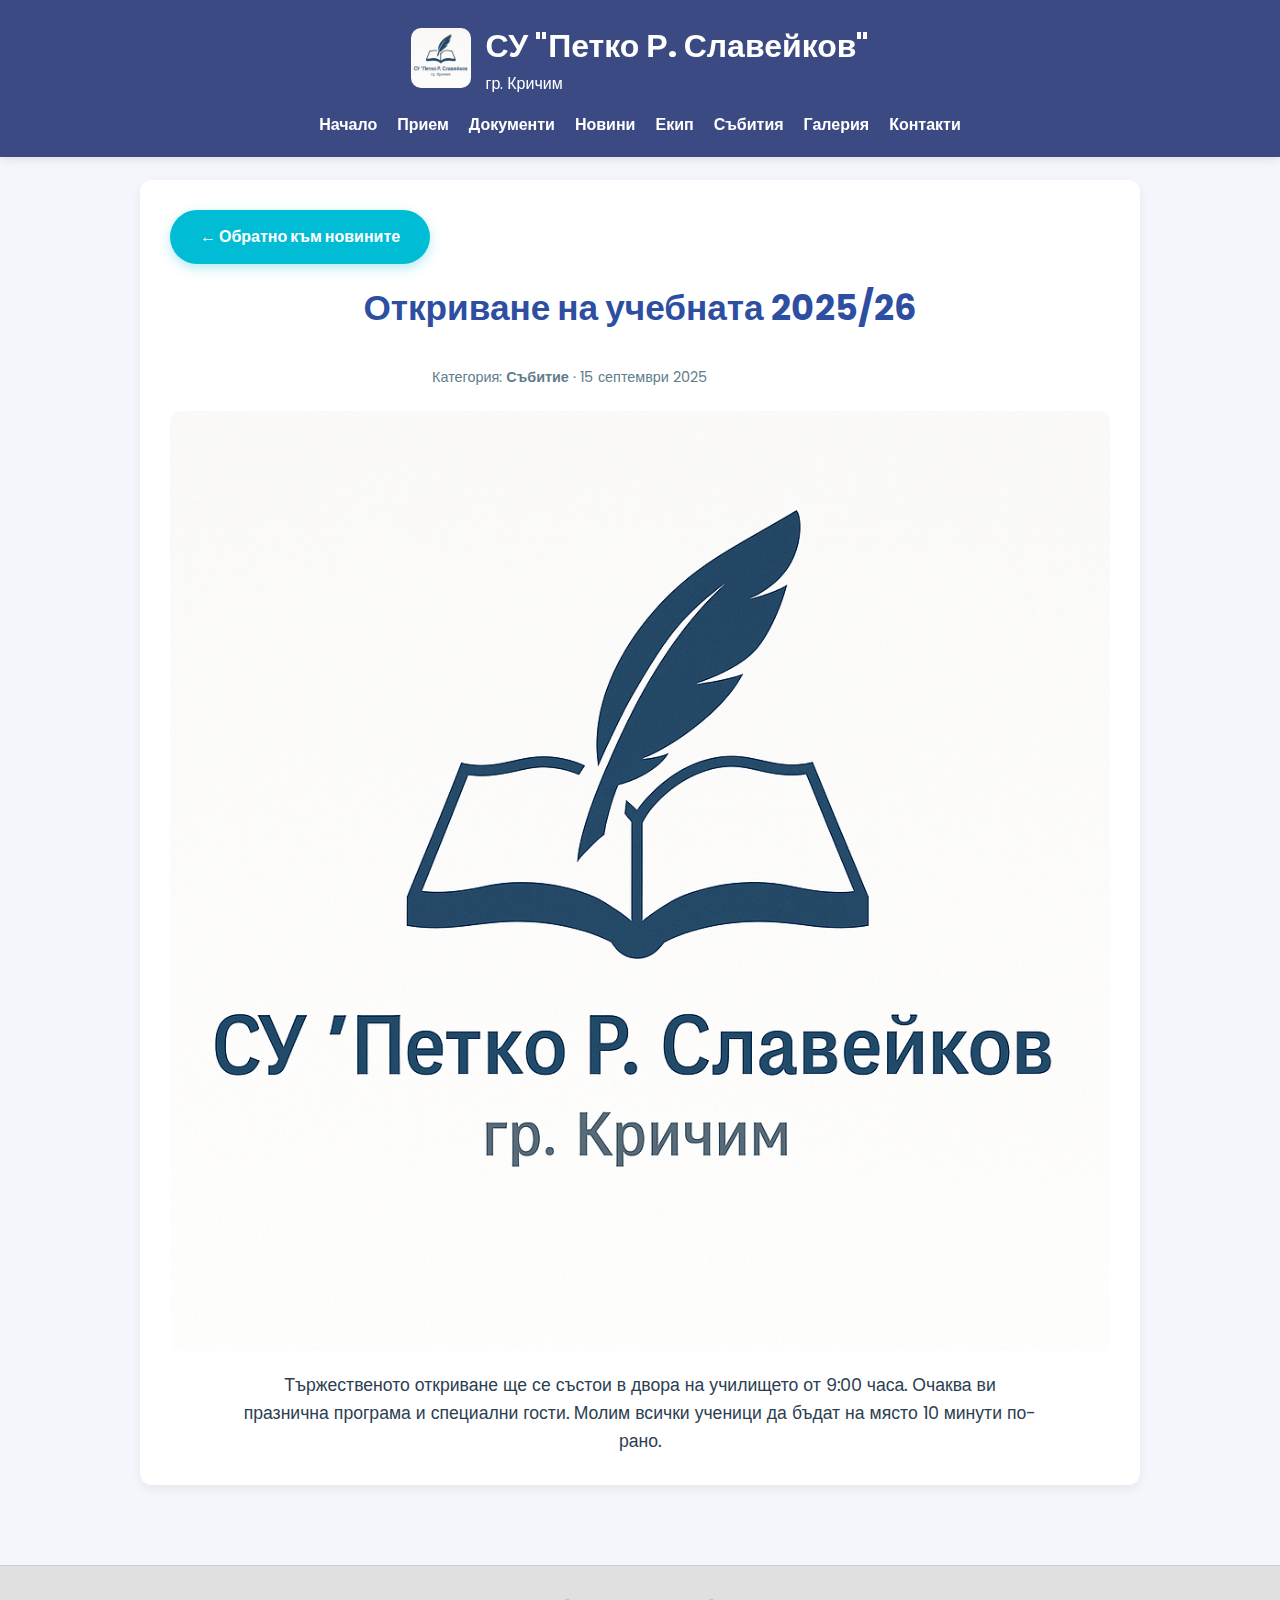
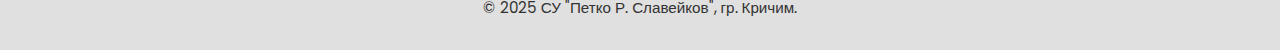
<file: news/otkrivane-2025.html>
<!DOCTYPE html>
<html lang="bg">
<head>
  <meta charset="UTF-8" />
  <meta name="viewport" content="width=device-width, initial-scale=1.0"/>
  <title>Откриване на учебната 2025/26 – СУ "Петко Р. Славейков"</title>
  <meta name="description" content="Тържествено откриване на учебната 2025/26 година в СУ 'П. Р. Славейков'.">
  <meta property="og:type" content="article">
  <meta property="og:title" content="Откриване на учебната 2025/26">
  <meta property="og:description" content="Тържествено откриване с програма и гости.">
  <meta property="og:image" content="../images/news/otkrivane-full.jpg">
  <meta name="theme-color" content="#2d4ea1">
  <link rel="stylesheet" href="../style.css">
  <link rel="icon" type="image/png" href="../favicon.png">
</head>
<body>
  <!-- копиран унифициран header -->
  <header>
    <div class="logo">
      <img src="../logo.png" alt="Лого на училището" loading="lazy" decoding="async">
      <div><h1>СУ "Петко Р. Славейков"</h1><p>гр. Кричим</p></div>
      <button class="burger" aria-label="Меню" aria-controls="nav-links" aria-expanded="false" onclick="toggleMenu(this)"><span></span><span></span><span></span></button>
    </div>
    <nav>
      <ul id="nav-links">
        <li><a href="../index.html">Начало</a></li>
        <li><a href="../priem.html">Прием</a></li>
        <li><a href="../dokumenti.html">Документи</a></li>
        <li><a href="../novini.html">Новини</a></li>
        <li><a href="../ekip.html">Екип</a></li>
        <li><a href="../subitiya.html">Събития</a></li>
        <li><a href="../galeriya.html">Галерия</a></li>
        <li><a href="../kontakt.html">Контакти</a></li>
      </ul>
    </nav>
  </header>

  <section>
    <div class="card news-single">
      <a class="btn" href="../novini.html" style="margin-bottom:16px;display:inline-block;">← Обратно към новините</a>
      <article>
        <h2>Откриване на учебната 2025/26</h2>
        <p class="news-meta">Категория: <strong>Събитие</strong> · <time datetime="2025-09-15">15 септември 2025</time></p>
        <img src="../images/news/15 september.png" alt="Откриване на учебната година" loading="lazy" style="width:100%;border-radius:12px;margin:12px 0;">
        <p>Тържественото откриване ще се състои в двора на училището от 9:00 часа. Очаква ви празнична програма и специални гости. Молим всички ученици да бъдат на място 10 минути по-рано.</p>
      </article>
    </div>
  </section>

  <footer><p>&copy; 2025 СУ "Петко Р. Славейков", гр. Кричим.</p></footer>
  <script src="../script.js"></script>
</body>
</html>
</file>
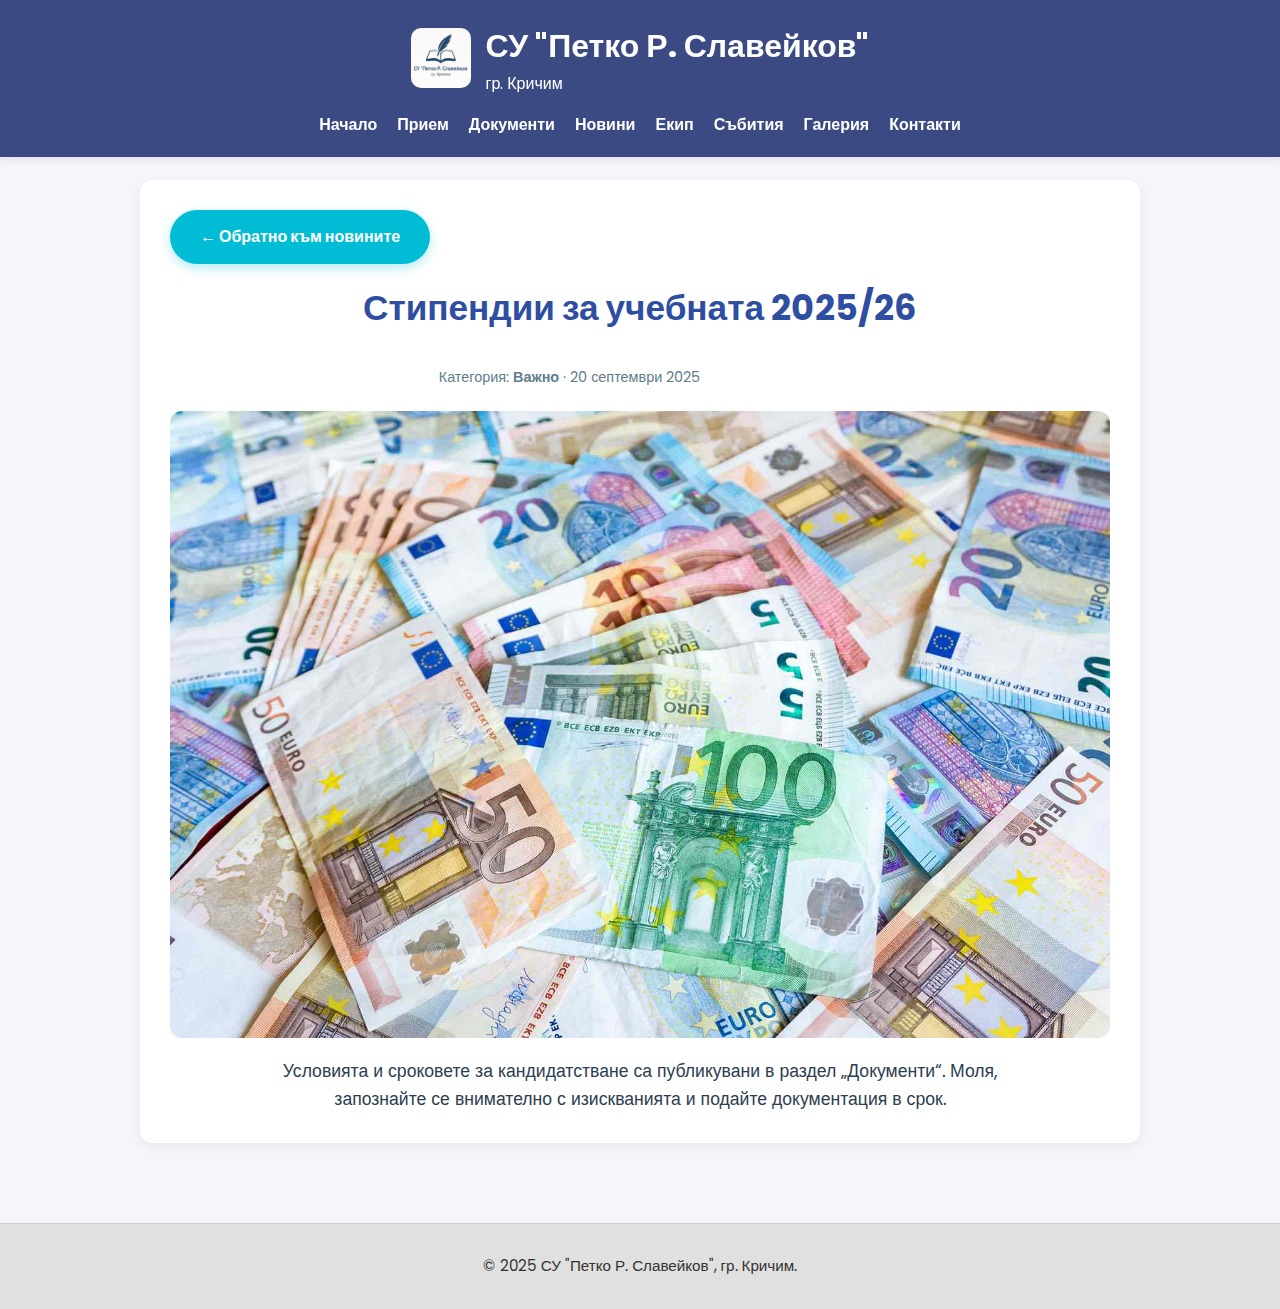
<file: news/stipendii-2025.html>
<!DOCTYPE html>
<html lang="bg">
<head>
  <meta charset="UTF-8" />
  <meta name="viewport" content="width=device-width, initial-scale=1.0"/>
  <title>Стипендии 2025/26 – СУ "Петко Р. Славейков"</title>
  <meta name="description" content="Информация и срокове за кандидатстване за ученически стипендии.">
  <meta property="og:type" content="article">
  <meta property="og:title" content="Стипендии 2025/26">
  <meta property="og:description" content="Условия, срокове и документи за кандидатстване.">
  <meta property="og:image" content="../images/news/stipendii-full.jpg">
  <meta name="theme-color" content="#2d4ea1">
  <link rel="stylesheet" href="../style.css">
  <link rel="icon" type="image/png" href="../favicon.png">
</head>
<body>
  <header>
    <div class="logo">
      <img src="../logo.png" alt="Лого на училището" loading="lazy" decoding="async">
      <div><h1>СУ "Петко Р. Славейков"</h1><p>гр. Кричим</p></div>
      <button class="burger" aria-label="Меню" aria-controls="nav-links" aria-expanded="false" onclick="toggleMenu(this)"><span></span><span></span><span></span></button>
    </div>
    <nav>
      <ul id="nav-links">
        <li><a href="../index.html">Начало</a></li>
        <li><a href="../priem.html">Прием</a></li>
        <li><a href="../dokumenti.html">Документи</a></li>
        <li><a href="../novini.html">Новини</a></li>
        <li><a href="../ekip.html">Екип</a></li>
        <li><a href="../subitiya.html">Събития</a></li>
        <li><a href="../galeriya.html">Галерия</a></li>
        <li><a href="../kontakt.html">Контакти</a></li>
      </ul>
    </nav>
  </header>

  <section>
    <div class="card news-single">
      <a class="btn" href="../novini.html" style="margin-bottom:16px;display:inline-block;">← Обратно към новините</a>
      <article>
        <h2>Стипендии за учебната 2025/26</h2>
        <p class="news-meta">Категория: <strong>Важно</strong> · <time datetime="2025-09-20">20 септември 2025</time></p>
        <img src="../images/news/stipendii.jpg" alt="Стипендии" loading="lazy" style="width:100%;border-radius:12px;margin:12px 0;">
        <p>Условията и сроковете за кандидатстване са публикувани в раздел „Документи“. Моля, запознайте се внимателно с изискванията и подайте документация в срок.</p>
      </article>
    </div>
  </section>

  <footer><p>&copy; 2025 СУ "Петко Р. Славейков", гр. Кричим.</p></footer>
  <script src="../script.js"></script>
</body>
</html>
</file>
<file: style.css>
/* Модерен, технологичен стил за училищен сайт */

@import url('https://fonts.googleapis.com/css2?family=Poppins:wght@400;600&display=swap');

:root {
  --primary-color: #2d4ea1;
  --accent-color: #00bcd4;
  --background-color: #f4f6fc;
  --card-bg: #ffffff;
  --text-color: #2c3e50;
  --font-main: 'Poppins', sans-serif;
}

* {
  margin: 0;
  padding: 0;
  box-sizing: border-box;
}

body {
  font-family: var(--font-main);
  background-color: var(--background-color);
  color: var(--text-color);
  line-height: 1.6;
  padding-top: 100px; /* за да не се скрива съдържанието зад менюто */
}

header {
  background: rgba(26, 43, 108, 0.85);
  backdrop-filter: blur(3px);
  color: white;
  padding: 20px;
  box-shadow: 0 2px 10px rgba(0, 0, 0, 0.1);
  position: fixed;
  top: 0;
  width: 100%;
  z-index: 999;
  transition: top 0.3s ease;
}

.logo {
  display: flex;
  align-items: center;
  gap: 15px;
  justify-content: center;
  flex-wrap: wrap;
}

.logo img {
  height: 60px;
  border-radius: 10px;
}

nav ul {
  display: flex;
  justify-content: center;
  list-style: none;
  flex-wrap: wrap;
  gap: 20px;
  margin-top: 15px;
}

nav a {
  color: white;
  text-decoration: none;
  font-weight: 600;
  font-size: 1rem;
  position: relative;
}

nav a::after {
  content: "";
  height: 2px;
  background: var(--accent-color);
  position: absolute;
  width: 0;
  left: 0;
  bottom: -4px;
  transition: 0.3s ease;
}

nav a:hover::after {
  width: 100%;
}

.home-hero{
  padding: 100px 20px;
  text-align: center;
  background: linear-gradient(rgba(0,0,0,.55), rgba(0,0,0,.55)), url("hero-2.jpg") center/cover no-repeat;
  color:#fff;
}
.home-hero__content{ max-width:900px; margin:0 auto; }
.hero-actions{ display:flex; justify-content:center; gap:14px; margin-top:16px; }
.btn--ghost{ background:transparent; color:#fff; border:1.5px solid rgba(255,255,255,.85); }
.btn--ghost:hover{ background:rgba(255,255,255,.12); }

.hero h2 {
  font-size: 2.8em;
  margin-bottom: 15px;
  color: white;
  text-shadow: 1px 1px 6px rgba(0,0,0,0.4);
}

.hero p {
  font-size: 1.2em;
  color: #f0f0f0;
  text-shadow: 1px 1px 4px rgba(0,0,0,0.3);
}

section {
  padding: 60px 20px;
}

section h2 {
  text-align: center;
  font-size: 2.2em;
  margin-bottom: 30px;
  color: var(--primary-color);
}

section p {
  text-align: center;
  max-width: 800px;
  margin: 0 auto;
  font-size: 1.1em;
}

.cta-buttons {
  display: flex;
  justify-content: center;
  flex-wrap: wrap;
  gap: 20px;
  margin-top: 40px;
}

.btn {
  display: inline-block;
  padding: 14px 30px;
  font-size: 1em;
  background: var(--accent-color);
  color: white;
  border: none;
  border-radius: 40px;
  font-weight: bold;
  box-shadow: 0 4px 12px rgba(0, 188, 212, 0.3);
  text-decoration: none;
  transition: all 0.3s ease;
}

.btn:hover {
  background: #00a6bb;
  transform: translateY(-2px);
  box-shadow: 0 6px 20px rgba(0, 188, 212, 0.4);
}

.btn:active {
  transform: scale(0.98);
}

.card {
  background: var(--card-bg);
  border-radius: 12px;
  padding: 30px;
  box-shadow: 0 4px 12px rgba(0,0,0,0.06);
  margin: 20px auto;
  max-width: 1000px;
}

footer {
  background: #e0e0e0;
  color: #333;
  padding: 30px;
  text-align: center;
  font-size: 0.95em;
  border-top: 1px solid #ccc;
}

/* Мобилна навигация */
.burger {
  display: none;
  flex-direction: column;
  cursor: pointer;
  gap: 5px;
  margin-left: auto;
}

.burger span {
  width: 25px;
  height: 3px;
  background: white;
  border-radius: 2px;
}

@media (max-width: 768px) {
  .hero h2 {
    font-size: 2em;
  }

  nav ul {
    display: none;
    flex-direction: column;
    background: var(--primary-color);
    position: absolute;
    top: 80px;
    right: 20px;
    padding: 15px;
    border-radius: 10px;
    box-shadow: 0 4px 10px rgba(0,0,0,0.2);
    width: 200px;
    z-index: 999;
  }

  nav ul.active {
    display: flex;
  }

  .burger {
    display: flex;
  }

  .logo {
    flex-wrap: nowrap;
    justify-content: space-between;
    align-items: center;
  }

  .logo img {
    height: 50px;
  }

  .logo h1 {
    font-size: 1em;
  }

  .logo p {
    font-size: 0.8em;
  }

  header {
    padding: 10px 20px;
  }

  .btn {
    width: 100%;
    max-width: 280px;
  }
}

.calendar-section {
  padding: 60px 20px;
  background-color: var(--background-color);
  text-align: center;
}

.calendar-section h2 {
  font-size: 2.2em;
  color: var(--primary-color);
  margin-bottom: 10px;
}

.calendar-section p {
  color: #555;
  margin-bottom: 30px;
  font-size: 1.1em;
}

#calendar {
  max-width: 1000px;
  margin: 0 auto;
  background: white;
  padding: 20px;
  border-radius: 12px;
  box-shadow: 0 4px 12px rgba(0, 0, 0, 0.1);
}

@media (max-width: 768px) {
  .calendar-section {
    padding: 40px 10px;
  }

  .calendar-section h2 {
    font-size: 1.6em;
  }

  .calendar-section p {
    font-size: 1em;
    margin-bottom: 20px;
  }

  #calendar {
    padding: 10px;
    border-radius: 8px;
    box-shadow: none;
    font-size: 0.9em;
  }

  .fc .fc-toolbar {
    flex-direction: column;
    gap: 10px;
  }

  .fc .fc-toolbar-title {
    font-size: 1.2em;
  }

  .fc-button {
    font-size: 0.9em !important;
    padding: 5px 10px !important;
  }
}

/* Странично меню */
.side-menu {
  position: fixed;
  top: 0;
  left: -300px;
  width: 260px;
  height: 100%;
  background-color: #fff;
  box-shadow: 2px 0 12px rgba(0, 0, 0, 0.15);
  z-index: 9999;
  transition: left 0.3s ease;
  padding: 20px;
}

.side-menu ul {
  list-style: none;
  padding: 0;
  margin-top: 30px;
}

.side-menu ul li {
  margin-bottom: 20px;
}

.side-menu ul li a {
  text-decoration: none;
  font-weight: bold;
  color: var(--primary-color);
  font-size: 1.1em;
}

.menu-header {
  display: flex;
  justify-content: space-between;
  align-items: center;
}

.close-btn {
  font-size: 1.8em;
  cursor: pointer;
  color: var(--primary-color);
}

/* Бутон ☰ */
.mobile-menu-button {
  display: none;
  position: fixed;
  top: 20px;
  left: 20px;
  font-size: 1.8em;
  color: white;
  background: var(--primary-color);
  border-radius: 6px;
  padding: 6px 12px;
  z-index: 10000;
  cursor: pointer;
}

@media (max-width: 768px) {
  .mobile-menu-button {
    display: block;
  }
}

/* Фокус и активен линк в менюто */
nav a:focus {
  outline: 2px dashed var(--accent-color);
  outline-offset: 4px;
}
nav a.active::after {
  width: 100%;
}

/* По-добра зона за клик на бургер бутона */
.burger {
  background: transparent;
  border: 0;
  padding: 6px;
}

/* Намален motion за хора със зададени предпочитания */
@media (prefers-reduced-motion: reduce) {
  * {
    transition: none !important;
    animation: none !important;
  }
}
/* ====== LIGHTBOX styles ====== */
.lightbox.hidden { display: none; }
.lightbox {
  position: fixed; inset: 0; z-index: 10000;
  display: grid; place-items: center;
}
.lightbox__backdrop {
  position: absolute; inset: 0; background: rgba(0,0,0,0.6);
  backdrop-filter: blur(2px);
}
.lightbox__content {
  position: relative;
  background: #000;
  border-radius: 12px;
  max-width: min(95vw, 1100px);
  width: 100%;
  padding: 10px 50px 40px;
  box-shadow: 0 8px 40px rgba(0,0,0,0.4);
}
.lightbox__img {
  display: block; width: 100%; height: auto; border-radius: 8px;
}
.lightbox__caption {
  color: #fff; opacity: 0.9; margin-top: 10px; text-align: center; font-size: 0.95rem;
}
.lightbox__close {
  position: absolute; top: 8px; right: 8px;
  background: transparent; color: #fff; border: 0; font-size: 2rem; line-height: 1;
  cursor: pointer;
}
.lightbox__controls {
  position: absolute; inset: 0; pointer-events: none;
}
.lightbox__prev, .lightbox__next {
  position: absolute; top: 50%; transform: translateY(-50%);
  background: rgba(255,255,255,0.15); color: #fff; border: 0; font-size: 2rem;
  width: 44px; height: 44px; border-radius: 999px; cursor: pointer; pointer-events: auto;
}
.lightbox__prev { left: 10px; }
.lightbox__next { right: 10px; }

@media (max-width: 768px) {
  .lightbox__content { padding: 10px 16px 26px; }
  .lightbox__prev, .lightbox__next { width: 38px; height: 38px; font-size: 1.6rem; }
}

/* ===== Контактна форма – модерен стил ===== */
.contact-form {
  --input-bg: #fff;
  --input-bd: #e6ebf3;
  --input-bd-focus: var(--accent-color);
  --input-shadow: 0 6px 18px rgba(0,0,0,0.06);

  max-width: 900px;
  margin: 0 auto;
}

.form-row {
  display: grid;
  grid-template-columns: 1fr 1fr;
  gap: 18px;
}

.form-field {
  display: flex;
  flex-direction: column;
  gap: 8px;
}

.form-field label {
  font-weight: 600;
  color: #455a64;
  font-size: 0.95rem;
}

.input, .textarea {
  width: 100%;
  padding: 12px 14px;
  border-radius: 12px;
  border: 1px solid var(--input-bd);
  background: var(--input-bg);
  box-shadow: var(--input-shadow);
  font-size: 1rem;
  outline: none;
  transition: border-color .2s ease, box-shadow .2s ease, transform .05s ease;
}

.input:focus, .textarea:focus {
  border-color: var(--input-bd-focus);
  box-shadow: 0 8px 22px rgba(0,188,212,.18);
}

.input:active, .textarea:active { transform: scale(0.998); }

.textarea { min-height: 140px; resize: vertical; }

/* Помощен текст под полето */
.helper {
  color: #7a8a98;
  font-size: 0.85rem;
  margin-top: -2px;
}

/* Грешки при валидиране (HTML5) */
.input:invalid, .textarea:invalid {
  border-color: #e57373;
}
.input:invalid:focus, .textarea:invalid:focus {
  box-shadow: 0 8px 22px rgba(229,115,115,.2);
}

/* Подравняване на бутона */
.form-actions {
  margin-top: 18px;
  display: flex;
  gap: 12px;
}
.form-actions .btn {
  border-radius: 999px;
  padding: 12px 26px;
}

/* „Картичка“ контейнерът да е малко по-въздушен за формата */
.card--form {
  padding: 28px;
  background: #fff;
  border-radius: 16px;
  box-shadow: 0 12px 30px rgba(13, 35, 80, 0.06);
}

/* Мобилни */
@media (max-width: 768px) {
  .form-row { grid-template-columns: 1fr; }
}
/* ===== Toast (успех/грешка) ===== */
#toast-root {
  position: fixed;
  bottom: 18px;
  right: 18px;
  z-index: 11000;
  display: grid;
  gap: 10px;
}

.toast {
  background: #0b2f5b;
  color: #fff;
  padding: 12px 16px;
  border-radius: 12px;
  box-shadow: 0 8px 26px rgba(0,0,0,.18);
  transform: translateY(12px);
  opacity: 0;
  transition: opacity .25s ease, transform .25s ease;
  max-width: min(90vw, 420px);
  font-size: 0.95rem;
}
.toast.show {
  transform: translateY(0);
  opacity: 1;
}
@media (max-width: 520px) {
  #toast-root { left: 12px; right: 12px; bottom: 12px; }
  .toast { justify-self: center; width: 100%; }
}

/* ===== ЕКИП – контроли и карти ===== */
.team-controls .controls-row {
  display: grid;
  grid-template-columns: 1fr 220px 220px;
  gap: 12px;
}
.sr-only {
  position: absolute !important;
  width: 1px; height: 1px;
  padding: 0; margin: -1px; overflow: hidden;
  clip: rect(0,0,0,0); white-space: nowrap; border: 0;
}

/* Грид на картите */
.teacher-grid {
  margin-top: 20px;
  display: grid;
  grid-template-columns: repeat(12, 1fr);
  gap: 18px;
}

/* Карта */
.teacher-card {
  grid-column: span 3; /* 4 в ред на ≥1200px */
  background: var(--card-bg);
  border-radius: 16px;
  box-shadow: 0 8px 24px rgba(0,0,0,0.06);
  overflow: hidden;
  transition: transform .15s ease, box-shadow .2s ease;
}
.teacher-card:hover {
  transform: translateY(-2px);
  box-shadow: 0 14px 36px rgba(0,0,0,0.08);
}

.teacher-photo {
  aspect-ratio: 4/3;
  background: #eaf1ff;
  overflow: hidden;
}
.teacher-photo img {
  width: 100%; height: 100%; object-fit: cover;
  display: block;
}

.teacher-body {
  padding: 16px 16px 18px;
}
.teacher-name {
  font-size: 1.1rem;
  margin-bottom: 4px;
  color: var(--primary-color);
}
.teacher-role {
  color: #546e7a; font-weight: 600; margin-bottom: 4px;
}
.teacher-subject {
  color: #607d8b; font-size: .95rem; margin-bottom: 10px;
}
.teacher-meta {
  display: flex; gap: 12px; flex-wrap: wrap;
  font-size: .92rem; color: #546e7a;
}
.teacher-meta a {
  color: var(--accent-color); text-decoration: none; font-weight: 600;
}

/* Респонсив */
@media (max-width: 1200px) {
  .teacher-card { grid-column: span 4; } /* 3 в ред */
}
@media (max-width: 900px) {
  .team-controls .controls-row {
    grid-template-columns: 1fr;
  }
  .teacher-card { grid-column: span 6; } /* 2 в ред */
}
@media (max-width: 520px) {
  .teacher-card { grid-column: span 12; } /* 1 в ред */
}

/* ===== Екип: търсачка ===== */

.team-search-box .input {
  width: 100%;
  padding: 12px 14px;
  border-radius: 12px;
  border: 1px solid #e0e0e0;
  font-size: 1rem;
  box-shadow: 0 4px 10px rgba(0,0,0,.05);
}

.team-search-box .input:focus {
  outline: none;
  border-color: var(--accent-color);
  box-shadow: 0 6px 16px rgba(0,188,212,.15);
}

/* Етикет за секции */
.team-section-title {
  margin-top: 40px;
  margin-bottom: 18px;
  font-size: 1.6rem;
  color: var(--primary-color);
  border-left: 5px solid var(--accent-color);
  padding-left: 10px;
}
/* ===== Екип: търсачка + филтри ===== */

.team-filters {
  display: flex;
  gap: 12px;
  flex-wrap: wrap;
}

.team-filters .input {
  flex: 1;
  padding: 12px 14px;
  border-radius: 12px;
  border: 1px solid #e0e0e0;
  font-size: 1rem;
  box-shadow: 0 4px 10px rgba(0,0,0,.05);
  min-width: 200px;
}

.team-filters .input:focus {
  outline: none;
  border-color: var(--accent-color);
  box-shadow: 0 6px 16px rgba(0,188,212,.15);
}
/* ===== Екип: търсачка + чипове ===== */
.team-search-box { max-width: 900px; margin: 0 auto 25px; }
.team-filters { display: grid; grid-template-columns: 1fr; gap: 12px; }
.filter-chips { display: flex; flex-wrap: wrap; gap: 8px; }

.chip {
  appearance: none;
  border: 1px solid #e0e0e0;
  background: #fff;
  color: #2c3e50;
  padding: 8px 14px;
  border-radius: 999px;
  font-weight: 600;
  font-size: 0.95rem;
  cursor: pointer;
  transition: transform .05s ease, box-shadow .2s ease, background .2s ease, color .2s ease, border-color .2s ease;
  box-shadow: 0 2px 8px rgba(0,0,0,.05);
}
.chip:hover { transform: translateY(-1px); }
.chip:focus-visible {
  outline: 2px dashed var(--accent-color);
  outline-offset: 3px;
}
.chip.active {
  background: var(--accent-color);
  color: #fff;
  border-color: transparent;
  box-shadow: 0 8px 18px rgba(0,188,212,.25);
}

/* По-широк layout за големи екрани: търсачка вляво, чипове вдясно */
@media (min-width: 820px) {
  .team-filters { grid-template-columns: 1fr auto; align-items: center; }
}
/* ===== Календар: легенда и категории ===== */
.legend {
  display: flex;
  flex-wrap: wrap;
  gap: 12px 18px;
  align-items: center;
  font-size: 0.95rem;
  color: #455a64;
}
.legend .dot {
  display: inline-block;
  width: 12px; height: 12px; border-radius: 999px;
  margin-right: 6px;
  vertical-align: -1px;
}

/* Цветове по категории (да съвпадат с event classNames) */
.dot--parents, .fc-event--parents { background: #42a5f5 !important; color: #fff !important; border-color: transparent !important; }
.dot--contest, .fc-event--contest { background: #66bb6a !important; color: #fff !important; border-color: transparent !important; }
.dot--holiday, .fc-event--holiday { background: #ffa726 !important; color: #fff !important; border-color: transparent !important; }
.dot--exam, .fc-event--exam { background: #ef5350 !important; color: #fff !important; border-color: transparent !important; }
.dot--event, .fc-event--event { background: #7e57c2 !important; color: #fff !important; border-color: transparent !important; }

/* По-компактни събития */
#calendar .fc .fc-daygrid-event {
  border-radius: 8px;
  padding: 2px 6px;
}
#calendar .fc .fc-list-event-dot {
  border-radius: 999px;
}
#calendar .fc .fc-toolbar-title {
  font-size: 1.25rem;
}

/* Мобилен изглед: по-малко сенки за контейнера от style.css */
@media (max-width: 768px) {
  #calendar { box-shadow: none; }
}

/* ===== FullCalendar – модерни бутони (pill/ghost) ===== */
#calendar .fc .fc-toolbar {
  gap: 10px;
  flex-wrap: wrap;
}
#calendar .fc .fc-toolbar-chunk {
  display: flex;
  align-items: center;
  gap: 10px;
}

/* Заглавие */
#calendar .fc .fc-toolbar-title {
  font-weight: 700;
  letter-spacing: .2px;
}

/* Групите да изглеждат като „сегментиран контрол“ */
#calendar .fc .fc-button-group {
  background: #ffffff;
  border: 1px solid #e5eaf2;
  border-radius: 999px;
  box-shadow: 0 6px 18px rgba(0,0,0,.06);
  overflow: hidden;
}

/* Базов стил за бутони */
#calendar .fc .fc-button {
  border: 0;
  border-radius: 999px; /* pill */
  background: transparent;
  color: #2c3e50;
  font-weight: 600;
  text-transform: none;
  padding: 8px 14px;
  box-shadow: none;
  transition: background-color 0.15s ease, color 0.15s ease, transform 0.05s ease;
}

/* Иконките да имат малко разстояние */
#calendar .fc .fc-button .fc-icon {
  margin-top: -2px;
}

/* Ховър/фокус */
#calendar .fc .fc-button:hover {
  background: #f3f6fb;
}
#calendar .fc .fc-button:focus-visible {
  outline: 2px dashed var(--accent-color);
  outline-offset: 3px;
}

/* Активни бутони в група (напр. избран изглед) */
#calendar .fc .fc-button.fc-button-active {
  background: var(--accent-color);
  color: #fff;
  box-shadow: 0 8px 18px rgba(0,188,212,.25);
}

/* Отделните (извън група): prev/next/today като „ghost“ бутони */

  /* оставяме ги по дизайн на групата; правило за яснота */
#calendar .fc .fc-prev-button,
#calendar .fc .fc-next-button,
#calendar .fc .fc-today-button {
  border: 1px solid #e5eaf2;
  background: #fff;
  color: #2c3e50;
  box-shadow: 0 6px 18px rgba(0,0,0,.06);
}
#calendar .fc .fc-today-button {
  font-weight: 700;
}
#calendar .fc .fc-prev-button:hover,
#calendar .fc .fc-next-button:hover,
#calendar .fc .fc-today-button:hover {
  background: #f3f6fb;
}

/* Натискане */
#calendar .fc .fc-button:active { transform: scale(0.98); }

/* Деактивирани */
#calendar .fc .fc-button:disabled {
  opacity: .45;
  background: #fafbfe;
  color: #9aa6b2;
  border-color: #eef2f7;
  box-shadow: none;
}

/* По-компактни бутони на малък екран + центриране */
@media (max-width: 900px) {
  #calendar .fc .fc-toolbar {
    justify-content: center;
  }
  #calendar .fc .fc-button {
    padding: 7px 12px;
    font-size: .95rem;
  }
  #calendar .fc .fc-toolbar-title {
    font-size: 1.1rem;
  }
}
/* ===== Новини: карти ===== */
.news-controls { max-width: 1000px; margin: 0 auto 18px; }
.news-filters { display: grid; grid-template-columns: 1fr; gap: 12px; }
.news-chips { display: flex; gap: 8px; flex-wrap: wrap; }

.news-grid {
  display: grid;
  grid-template-columns: repeat(12, 1fr);
  gap: 18px;
  margin-top: 10px;
}
.news-card {
  grid-column: span 4; /* 3 в ред на ≥1200px */
  background: #fff;
  border-radius: 16px;
  overflow: hidden;
  box-shadow: 0 8px 24px rgba(0,0,0,.06);
  transition: transform .15s ease, box-shadow .2s ease;
}
.news-card:hover {
  transform: translateY(-2px);
  box-shadow: 0 14px 36px rgba(0,0,0,.08);
}
.news-media {
  display: block; position: relative;
  aspect-ratio: 16/9; overflow: hidden;
}
.news-media img { width: 100%; height: 100%; object-fit: cover; display: block; }
.news-badge {
  position: absolute; left: 10px; top: 10px;
  background: #2d4ea1; color: #fff; font-weight: 700;
  padding: 6px 10px; border-radius: 999px; font-size: .8rem;
}
.badge--success { background: #2e7d32; }
.badge--info { background: #0277bd; }
.badge--warn { background: #ef6c00; }

.news-body { padding: 14px 16px 18px; }
.news-title { margin-bottom: 6px; font-size: 1.05rem; }
.news-title a { color: var(--primary-color); text-decoration: none; }
.news-meta { color: #607d8b; font-size: .9rem; margin-bottom: 8px; }
.news-excerpt { color: #455a64; font-size: .98rem; margin-bottom: 10px; }
.news-more { font-weight: 700; color: var(--accent-color); text-decoration: none; }

/* Single */
.news-single h2 { color: var(--primary-color); }
.news-single .news-meta { color: #607d8b; margin: 6px 0 10px; }

/* Респонсив */
@media (max-width: 1200px) { .news-card { grid-column: span 6; } } /* 2 в ред */
@media (max-width: 640px)  { .news-card { grid-column: span 12; } } /* 1 в ред */

/* Чипове (ползваме стила от екипа, за да е унифицирано) */
.news-chips .chip {
  appearance: none; border: 1px solid #e0e0e0; background: #fff; color: #2c3e50;
  padding: 8px 14px; border-radius: 999px; font-weight: 600; font-size: .95rem; cursor: pointer;
  transition: background-color .15s ease, color .15s ease, transform .05s ease, box-shadow .2s ease, border-color .2s ease;
  box-shadow: 0 2px 8px rgba(0,0,0,.05);
}
.news-chips .chip:hover { transform: translateY(-1px); }
.news-chips .chip:focus-visible { outline: 2px dashed var(--accent-color); outline-offset: 3px; }
.news-chips .chip.active { background: var(--accent-color); color: #fff; border-color: transparent; box-shadow: 0 8px 18px rgba(0,188,212,.25); }

/* Търсачка */
#news-search {
  padding: 12px 14px; border-radius: 12px; border: 1px solid #e0e0e0; font-size: 1rem;
  box-shadow: 0 4px 10px rgba(0,0,0,.05);
}
#news-search:focus { outline: none; border-color: var(--accent-color); box-shadow: 0 6px 16px rgba(0,188,212,.15); }

@media (min-width: 820px) {
  .news-filters { grid-template-columns: 1fr auto; align-items: center; }
}
/* ===== Документи ===== */
.doc-controls { max-width: 1000px; margin: 0 auto 18px; }
.doc-filters { display: grid; grid-template-columns: 1fr; gap: 12px; }
.doc-chips { display: flex; gap: 8px; flex-wrap: wrap; }

#doc-search {
  padding: 12px 14px; border-radius: 12px; border: 1px solid #e0e0e0; font-size: 1rem;
  box-shadow: 0 4px 10px rgba(0,0,0,.05);
}
#doc-search:focus { outline: none; border-color: var(--accent-color); box-shadow: 0 6px 16px rgba(0,188,212,.15); }

.doc-list { list-style: none; padding: 0; margin: 0 0 10px 0; display: grid; gap: 12px; }
.doc-item {
  background: #fff;
  border-radius: 12px;
  padding: 12px 14px;
  display: flex; align-items: center; justify-content: space-between; gap: 12px;
  box-shadow: 0 8px 20px rgba(0,0,0,.05);
}
.doc-item .doc-link {
  display: inline-flex; align-items: center; gap: 10px;
  color: var(--primary-color); text-decoration: none; font-weight: 600;
}
.doc-meta { color: #607d8b; font-size: .9rem; white-space: nowrap; }

.doc-ico {
  width: 26px; height: 32px; border-radius: 6px;
  background: linear-gradient(180deg, #e9f2ff, #d9e7ff);
  border: 1px solid #cfe0ff; position: relative; flex: 0 0 26px;
}
.doc-ico::after { /* разширение като етикет */
  content: attr(data-ext);
  position: absolute; bottom: -8px; left: 50%; transform: translateX(-50%);
  font-size: .65rem; font-weight: 800; letter-spacing: .4px;
  background: #2d4ea1; color: #fff; padding: 2px 6px; border-radius: 999px;
}

/* оцветяване по тип */
.doc-item[data-ext="pdf"] .doc-ico::after { background: #e53935; }
.doc-item[data-ext="doc"] .doc-ico::after,
.doc-item[data-ext="docx"] .doc-ico::after { background: #1565c0; }
.doc-item[data-ext="xls"] .doc-ico::after,
.doc-item[data-ext="xlsx"] .doc-ico::after { background: #2e7d32; }

@media (min-width: 820px) { .doc-filters { grid-template-columns: 1fr auto; align-items: center; } }
@media (max-width: 640px) {
  .doc-item { flex-direction: column; align-items: flex-start; }
  .doc-meta { white-space: normal; }
}
/* ===== Прием: HERO ===== */
.admissions-hero {
  background: radial-gradient(1200px 500px at 10% -20%, rgba(45,78,161,.15), transparent),
              radial-gradient(900px 400px at 100% 0%, rgba(0,188,212,.15), transparent);
  padding: 28px 0 6px;
}
.admissions-hero .hero-inner {
  max-width: 1100px; margin: 0 auto; text-align: center;
}
.admissions-hero h2 { margin-bottom: 8px; }
.hero-cta { display: flex; gap: 10px; justify-content: center; margin-top: 10px; }
.btn.btn--ghost { background:#fff; color: var(--primary-color); border:1px solid #e5eaf2; }

/* ===== Прием: layout ===== */
.admissions-grid {
  max-width: 1100px; margin: 20px auto; display: grid; gap: 20px;
  grid-template-columns: 1fr;
}
@media (min-width: 980px){
  .admissions-grid { grid-template-columns: 2fr 1fr; align-items: start; }
}
.admissions-main > h3 { scroll-margin-top: 90px; }

/* sticky sidebar */
.sticky { position: sticky; top: 90px; }

/* ===== Стъпки (stepper) ===== */
.stepper { counter-reset: step; list-style: none; padding: 0; margin: 0 0 18px; display: grid; gap: 12px; }
.stepper li {
  background: #fff; border-radius: 14px; padding: 14px; box-shadow: 0 8px 20px rgba(0,0,0,.05);
  position: relative; padding-left: 56px;
}
.stepper li::before {
  counter-increment: step; content: counter(step);
  position: absolute; left: 14px; top: 14px;
  width: 30px; height: 30px; border-radius: 999px; display: grid; place-items: center;
  background: var(--accent-color); color:#fff; font-weight: 700;
}

/* ===== Важни дати (timeline) ===== */
.timeline { list-style: none; padding: 0; margin: 0 0 18px; }
.timeline li { display: grid; grid-template-columns: 110px 1fr; align-items: center; gap: 10px; padding: 10px 12px; border-radius: 12px; background:#fff; box-shadow: 0 8px 20px rgba(0,0,0,.05); }
.timeline .tdate { font-weight: 800; color: var(--primary-color); }

/* ===== Специалности ===== */
.cards-grid--admissions { grid-template-columns: repeat(12,1fr); gap: 16px; }
.cards-grid--admissions .card { grid-column: span 12; }
@media (min-width: 820px){ .cards-grid--admissions .card { grid-column: span 4; } }
.card--track { position: relative; }
.track-badge {
  position: absolute; top: 12px; right: 12px; background: #e8f7fa; color:#0277bd; font-weight:700;
  padding: 4px 10px; border-radius: 999px; font-size: .8rem; border:1px solid #cfefff;
}
.track-list { margin: 10px 0 0 0; padding-left: 18px; }

/* ===== FAQ (акордеон) ===== */
.faq { display: grid; gap: 8px; }
.faq-q {
  width: 100%; text-align: left; background:#fff; border:1px solid #e5eaf2; border-radius: 12px;
  padding: 12px 14px; font-weight: 700; cursor: pointer;
  transition: background-color 0.15s ease, transform 0.05s ease, box-shadow 0.2s ease, border-color 0.2s ease;
}
.faq-q[aria-expanded="true"] { background: #f3f7ff; border-color: var(--accent-color); box-shadow: 0 10px 24px rgba(0,188,212,.12); }
.faq-a {
  overflow: hidden; max-height: 0; transition: max-height .25s ease; background:#fff; border:1px solid #e5eaf2; border-radius: 12px;
  padding: 0 14px; color:#455a64;
}
.faq-q[aria-expanded="true"] + .faq-a { padding: 12px 14px; }

/* Ползва стила на .doc-list, .doc-item от „Документи“ */
/* ===== Прием: Изпит / оценяване ===== */
.exam-table-wrap { overflow-x: auto; }
.exam-table { width: 100%; border-collapse: collapse; }
.exam-table th, .exam-table td { padding: 10px 12px; border-bottom: 1px solid #eef2f7; text-align: left; }
.exam-table thead th { background: #f7f9fe; color: #1e3a8a; font-weight: 700; }
.exam-table tbody tr:hover { background: #fafcff; }

.checklist { padding-left: 18px; margin: 10px 0 0; }
.checklist li { margin: 6px 0; }

.exam-form .form-row { display: grid; gap: 12px; grid-template-columns: 1fr; }
.exam-form .form-field label { display:block; margin-bottom:6px; font-weight:600; color:#39557a; }
.exam-form .input { width:100%; padding:12px 14px; border:1px solid #e0e0e0; border-radius:12px; box-shadow:0 4px 10px rgba(0,0,0,.05); }
.exam-form .input:focus { outline:none; border-color: var(--accent-color); box-shadow:0 6px 16px rgba(0,188,212,.15); }
.exam-form .consent { display:block; margin: 10px 0; color:#455a64; }
.exam-form .form-actions { display:flex; flex-wrap:wrap; gap:10px; margin-top:10px; }

@media (min-width: 820px){
  .exam-form .form-row { grid-template-columns: 1fr 1fr; }
}
/* ===== Home: HERO ===== */
.home-hero {
  padding: 28px 0 8px;
  background:
    radial-gradient(1200px 520px at 5% -20%, rgba(45,78,161,.16), transparent),
    radial-gradient(1000px 480px at 95% 0%, rgba(0,188,212,.18), transparent);
}
.home-hero__content { max-width: 1100px; margin: 0 auto; text-align: center; }
.home-hero h2 { margin-bottom: 6px; }
.hero-actions { display:flex; gap:10px; justify-content:center; margin-top:10px; }
.btn.btn--ghost { background:#fff; color:var(--primary-color); border:1px solid #e5eaf2; }

/* ===== Home: Quick links ===== */
.quick-links {
  max-width: 1100px; margin: 16px auto; display: grid; gap: 12px;
  grid-template-columns: repeat(2,1fr);
}
@media (min-width: 880px) { .quick-links { grid-template-columns: repeat(4,1fr); } }
.q-card {
  display:flex; gap:12px; align-items:center; background:#fff; border-radius:14px; padding:12px;
  box-shadow:0 8px 20px rgba(0,0,0,.06); text-decoration:none; color:inherit; transition: transform .05s ease, box-shadow .2s ease;
}
.q-card:hover { transform: translateY(-2px); box-shadow:0 14px 28px rgba(0,0,0,.08); }
.q-ico { font-size: 28px; }

/* ===== Home: Gallery strip ===== */
.gallery-strip { display:flex; gap:8px; overflow:auto; padding:8px; }
.gallery-strip img {
  height:120px; border-radius:12px; flex:0 0 auto; object-fit:cover;
  box-shadow:0 6px 16px rgba(0,0,0,.08);
}
section:empty {
  display: none;
}
</file>
